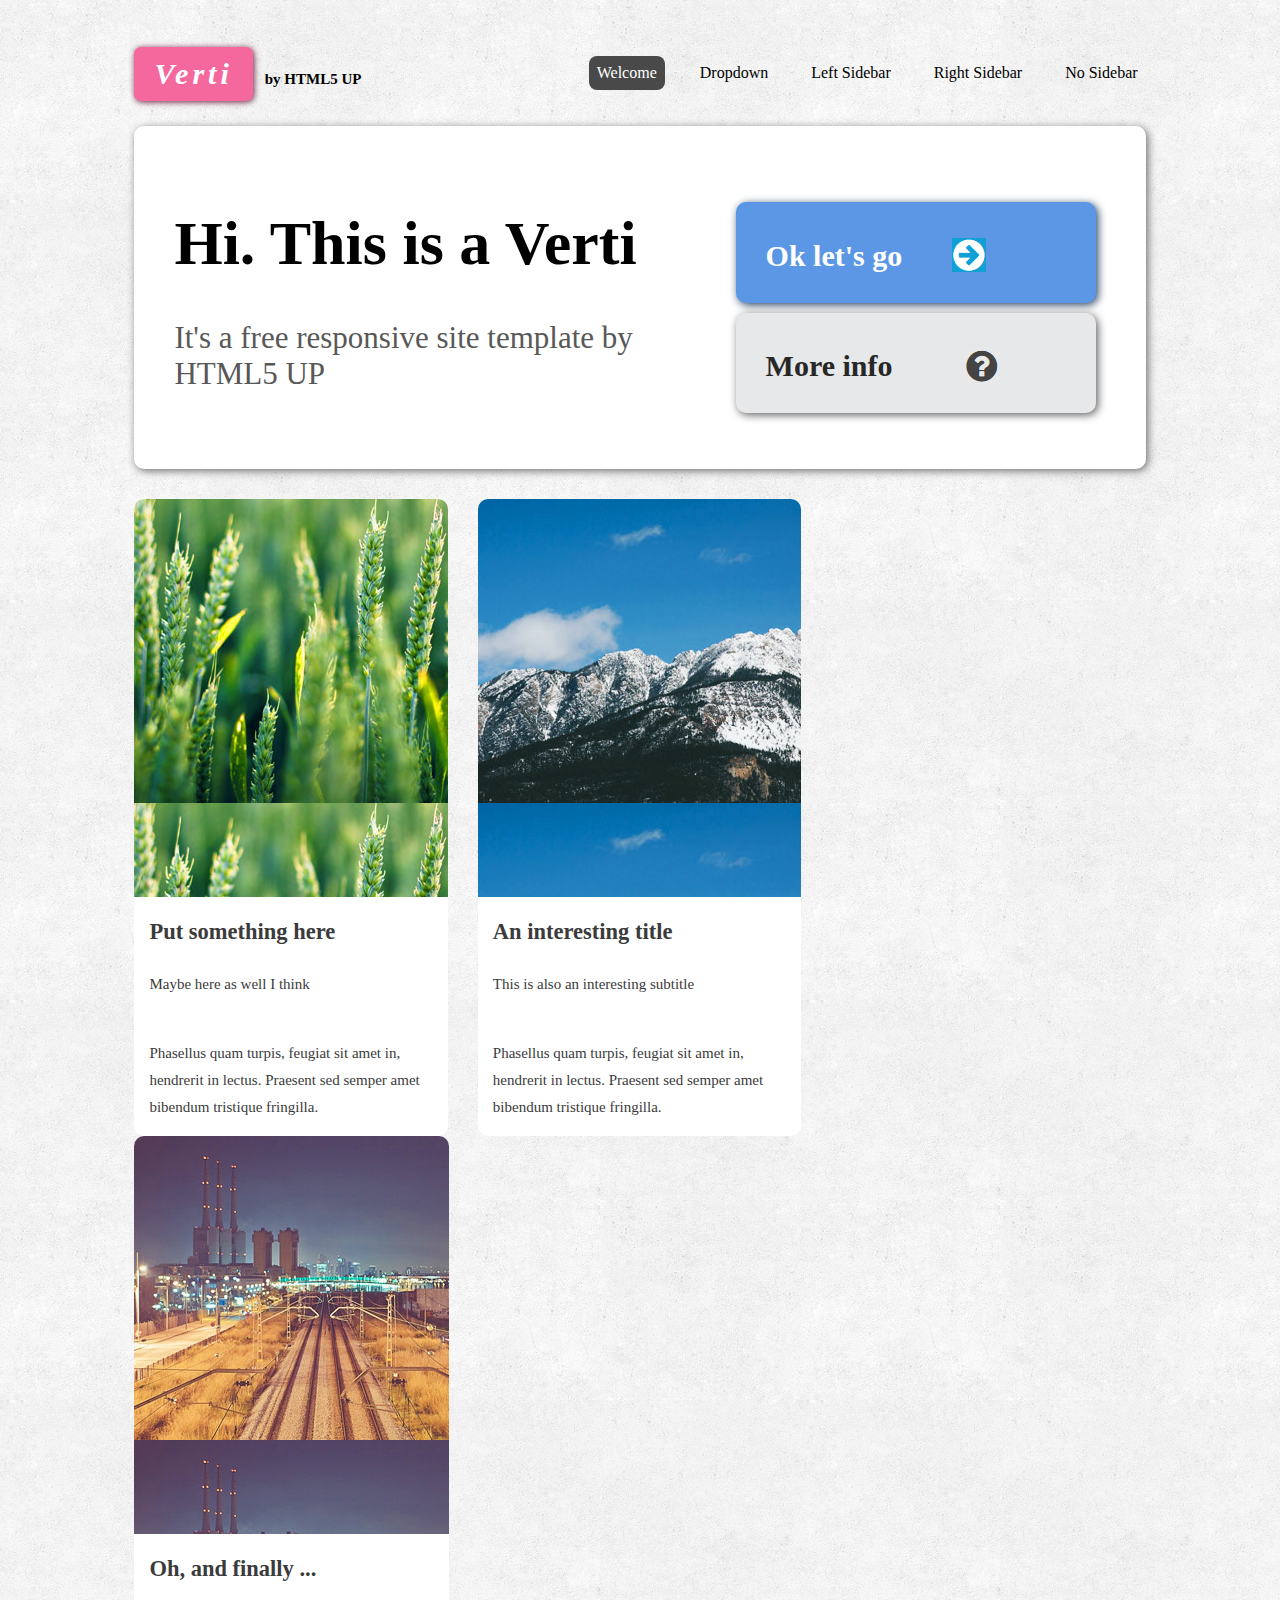
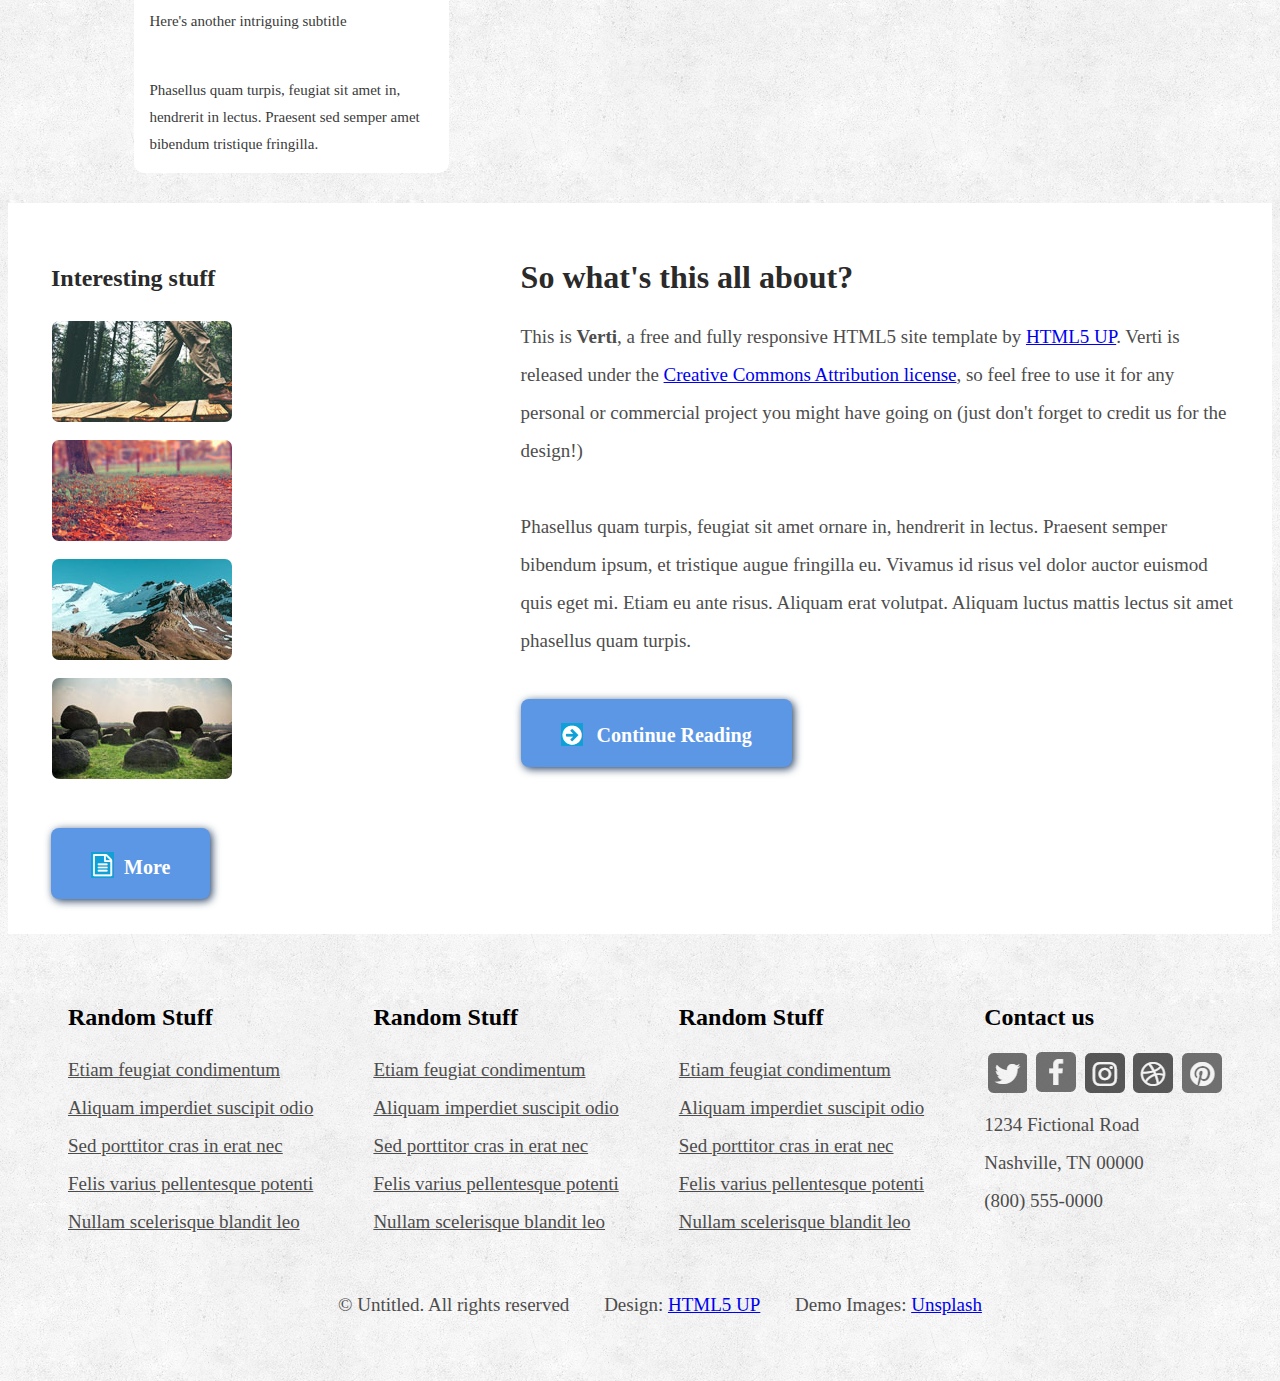
<file: site1/index.html>
<html>
    <head>
        <link rel="stylesheet" href="c.css">
        <title>Verti</title>
    </head>
    <body>
            <div class="header">
                <div class='logo-wrapper'>
                    <span class="logo"><i>Verti</i></span>
                    <span class="logo-item">by HTML5 UP</span>
                </div>
                <div class="nav">
                    <ul class="menu">
                        <li class="menu-item"><span class="button">Welcome</span></li>
                        <li class="menu-item"><span class="button">Dropdown</span>
                            <ul class="sub-menu">
                                <li class="sub-menu-item">Lorem ipsum dolor</li>
                                <li class="sub-menu-item">Magna phasellus</li>
                                <li class="sub-menu-item">Phasellus consequat
                                    <ul class="slider">
                                        <li class="slider-item">Lorem ipsum dolor</li>
                                        <li class="slider-item">Phasellus consequat</li>
                                        <li class="slider-item">Magna phasellus</li>
                                        <li class="slider-item">Etiam dolore nisl</li>
                                    </ul>
                                </li>
                                <li class="sub-menu-item">Veroeros feugiat</li>
                            </ul>
                        </li>
                        <li class="menu-item"><span class="button">Left Sidebar</span></li>
                        <li class="menu-item"><span class="button">Right Sidebar</span></li>
                        <li class="menu-item"><span class="button">No Sidebar</span></li>
                        <li class="clearfix"></li>
                    </ul>
                </div>
                <div class="clearfix"></div>
            </div>
            <div class="content">
                <div class="content_desclimer"><h1>Hi. This is a Verti</h1>It's a free responsive site template by HTML5 UP</div>
                <div class="content_buttons-wrap">
                    <ul class="content_buttons-wrap-inner">
                        <li class="content_button-one"><span class="content_button-title">Ok let's go</span></li>
                        <li class="content_button-two"><span class="content_button-title">More info</span></li>
                    </ul>
                </div>
                <div class="clearfix"></div>
            </div>
            <div class="container">
                <div class="container-block-one">
                    <div class="block-one-img"></div>
                    <div class="container-block-describe"><h2>Put something here</h2>
                    <p>Maybe here as well I think</p>
                    <br>
                    Phasellus quam turpis, feugiat sit amet in, hendrerit in lectus. Praesent sed semper amet bibendum tristique fringilla.</div>
                </div>
                <div class="container-block-two">
                    <div class="block-two-img"></div>
                    <div class="container-block-describe"><h2>An interesting title</h2>
                    <p>This is also an interesting subtitle</p>
                    <br>
                    Phasellus quam turpis, feugiat sit amet in, hendrerit in lectus. Praesent sed semper amet bibendum tristique fringilla.</div>
                </div>
                <div class="container-block-three">
                    <div class="block-three-img"></div>
                    <div class="container-block-describe"><h2>Oh, and finally ...</h2>
                    <p>Here's another intriguing subtitle</p>
                    <br>
                    Phasellus quam turpis, feugiat sit amet in, hendrerit in lectus. Praesent sed semper amet bibendum tristique fringilla.</div>
                </div>
                <div class="clearfix"></div>
            </div>
        
            <div class="main-wrapper">
                <div class="main-left-wrapper">
                    <span><h2 class="main-left-title">Interesting stuff</h2></span>
                    <div class="main-img">
                        <a href="#" class="image-descr">
                            <img src="main1.jpg">
                        </a>
                        <a href="#" class="image-descr">
                            <img src="main2.jpg">
                        </a>
                        <a href="#" class="image-descr">
                            <img src="main3.jpg">
                        </a>
                        <a href="#" class="image-descr">
                            <img src="main4.jpg">
                        </a>
                    </div>
                    <div class="main-left-button-wrapp"><span class="main-left-button">More</span></div>
                </div>
                <div class="main-right-wrapper">
                    <div>
                        <h1 class="main-right-title">So what's this all about?</h1>
                        <p class="main-right-descr">This is <strong>Verti</strong>, a free and fully responsive HTML5 site template by <a href="#">HTML5 UP</a>. Verti is released under the <a href="#">Creative Commons Attribution license</a>, so feel free to use it for any personal or commercial project you might have going on (just don't forget to credit us for the design!)
                        <br> 
                        <br>
                        Phasellus quam turpis, feugiat sit amet ornare in, hendrerit in lectus. Praesent semper bibendum ipsum, et tristique augue fringilla eu. Vivamus id risus vel dolor auctor euismod quis eget mi. Etiam eu ante risus. Aliquam erat volutpat. Aliquam luctus mattis lectus sit amet phasellus quam turpis.</p>
                    </div>
                    <div class="main-right-button-wrapp">
                        <span class="main-right-button">Continue Reading</span>
                    </div>
                </div>
                <div class="clearfix"></div>
            </div>
            <div class="footer-wrapper">
                    <div class="footer-desclimer">
                        <h2>Random Stuff</h2>
                        <ul class="footer-desclimer-wrapp">
                            <li class="footer-desclimer-wrapp-inner"><a href="#" class="link">Etiam feugiat condimentum</a></li>
                            <li class="footer-desclimer-wrapp-inner"><a href="#" class="link">Aliquam imperdiet suscipit odio</a></li>
                            <li class="footer-desclimer-wrapp-inner"><a href="#" class="link">Sed porttitor cras in erat nec</a></li>
                            <li class="footer-desclimer-wrapp-inner"><a href="#" class="link">Felis varius pellentesque potenti</a></li>
                            <li class="footer-desclimer-wrapp-inner"><a href="#" class="link">Nullam scelerisque blandit leo</a></li>
                        </ul>
                    </div>
                    <div class="footer-desclimer">
                        <h2 class="footer-title">Random Stuff</h2>
                        <ul class="footer-desclimer-wrapp">
                            <li class="footer-desclimer-wrapp-inner"><a href="#" class="link">Etiam feugiat condimentum</a></li>
                            <li class="footer-desclimer-wrapp-inner"><a href="#" class="link">Aliquam imperdiet suscipit odio</a></li>
                            <li class="footer-desclimer-wrapp-inner"><a href="#" class="link">Sed porttitor cras in erat nec</a></li>
                            <li class="footer-desclimer-wrapp-inner"><a href="#" class="link">Felis varius pellentesque potenti</a></li>
                            <li class="footer-desclimer-wrapp-inner"><a href="#" class="link">Nullam scelerisque blandit leo</a></li>
                        </ul>
                    </div>
                    <div class="footer-desclimer">
                        <h2>Random Stuff</h2>
                        <ul class="footer-desclimer-wrapp">
                            <li class="footer-desclimer-wrapp-inner"><a href="#" class="link">Etiam feugiat condimentum</a></li>
                            <li class="footer-desclimer-wrapp-inner"><a href="#" class="link">Aliquam imperdiet suscipit odio</a></li>
                            <li class="footer-desclimer-wrapp-inner"><a href="#" class="link">Sed porttitor cras in erat nec</a></li>
                            <li class="footer-desclimer-wrapp-inner"><a href="#" class="link">Felis varius pellentesque potenti</a></li>
                            <li class="footer-desclimer-wrapp-inner"><a href="#" class="link">Nullam scelerisque blandit leo</a></li>
                        </ul>
                    </div>
                    <div class="footer-desclimer">
                        <h2 class="footer-title">Contact us</h2>
                        <ul class="contact-wrapp">
                            <li class="icon-wrapp">
                                <a href="#" class="icon"><img src="twitter.png"></a>
                                <a href="#" class="icon"><img src="facebook.png"></a>
                                <a href="#" class="icon"><img src="instagram.png"></a>
                                <a href="#" class="icon"><img src="dribbble.png"></a>
                                <a href="#" class="icon"><img src="pinterest.png"></a>
                            </li>
                            <li class="contacts">1234 Fictional Road</li>
                            <li class="contacts">Nashville, TN 00000</li>
                            <li class="contacts">(800) 555-0000</li>
                        </ul>
                    </div>
                    <div class="clearfix"></div>

            </div>
            <div class="copyright-wrapper">
                <ul class="copyright-wrapp-menu">
                    <li class="copyright-wrapp-menu-item">© Untitled. All rights reserved</li>
                    <li class="copyright-wrapp-menu-item">Design: <a href="#">HTML5 UP</a></li>
                    <li class="copyright-wrapp-menu-item">Demo Images: <a href="#">Unsplash</a></li>
                </ul>
            </div>
            
    </body>
</html>
</file>
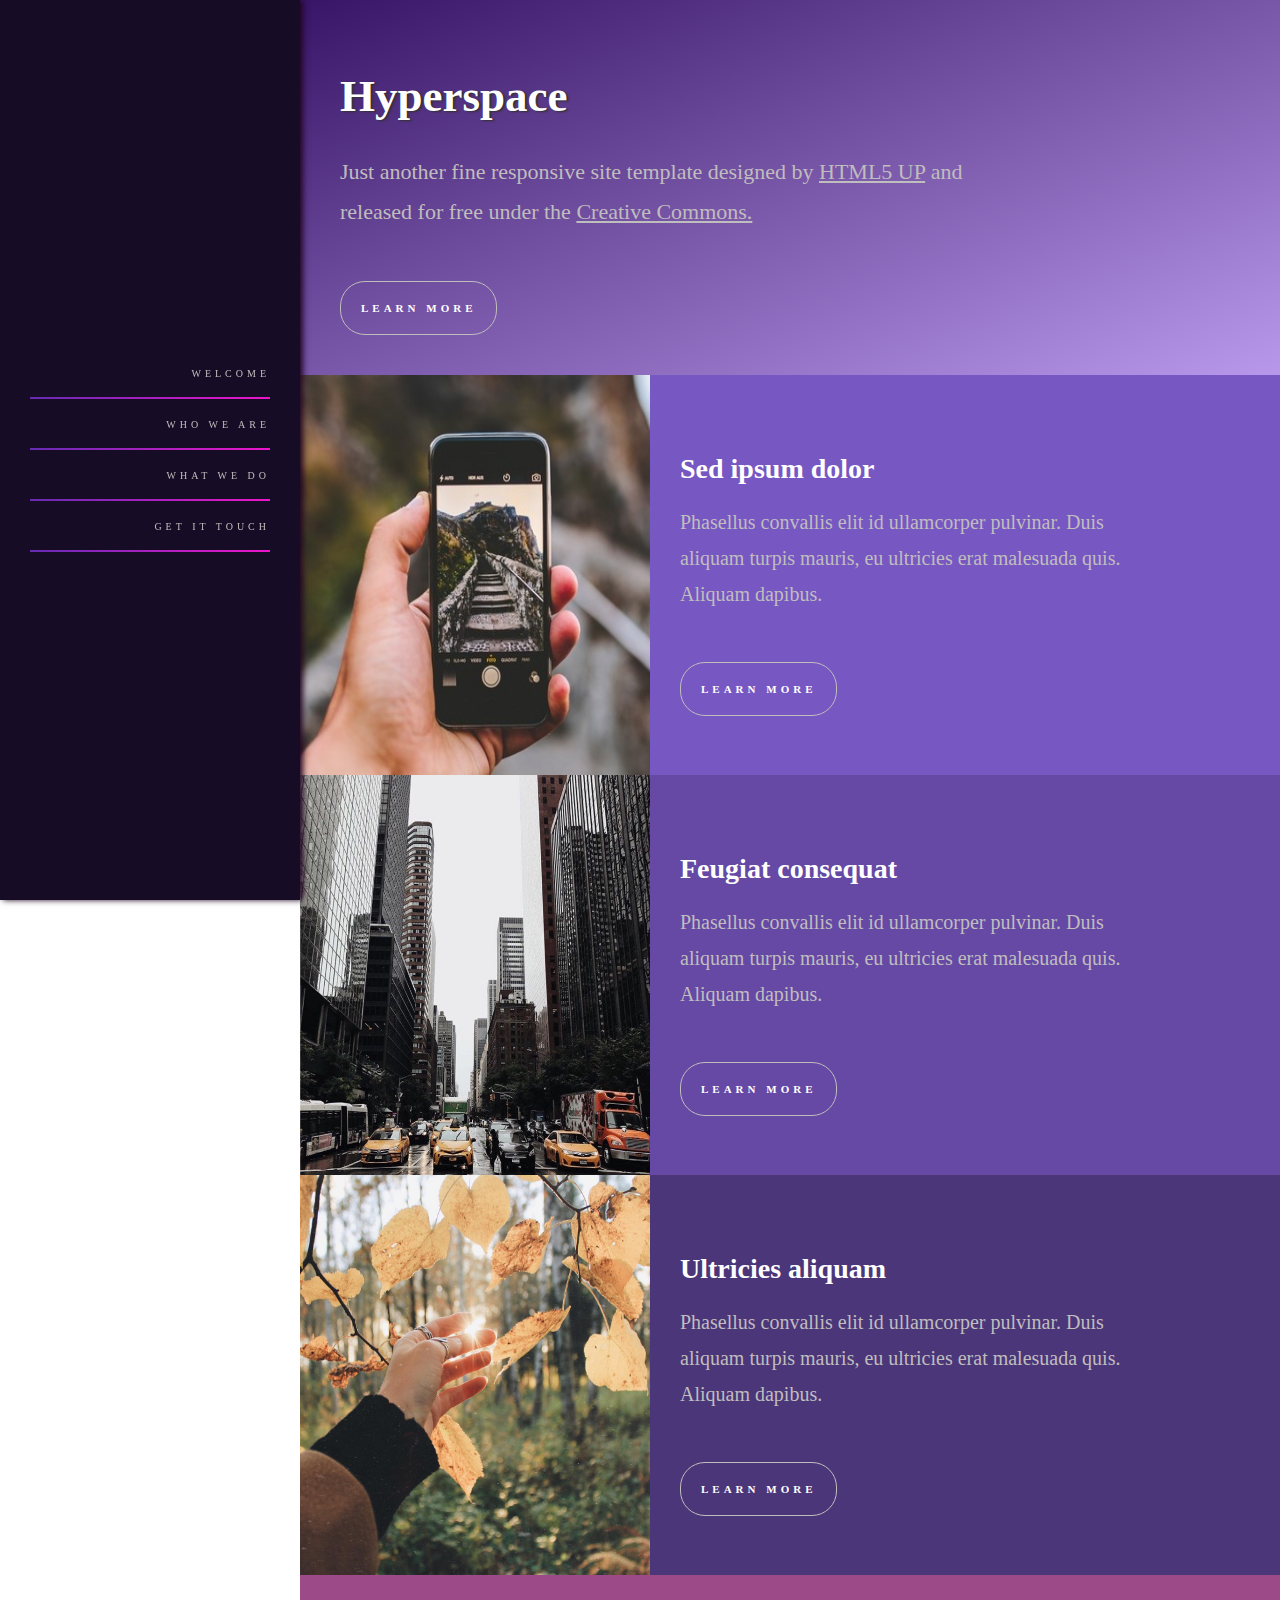
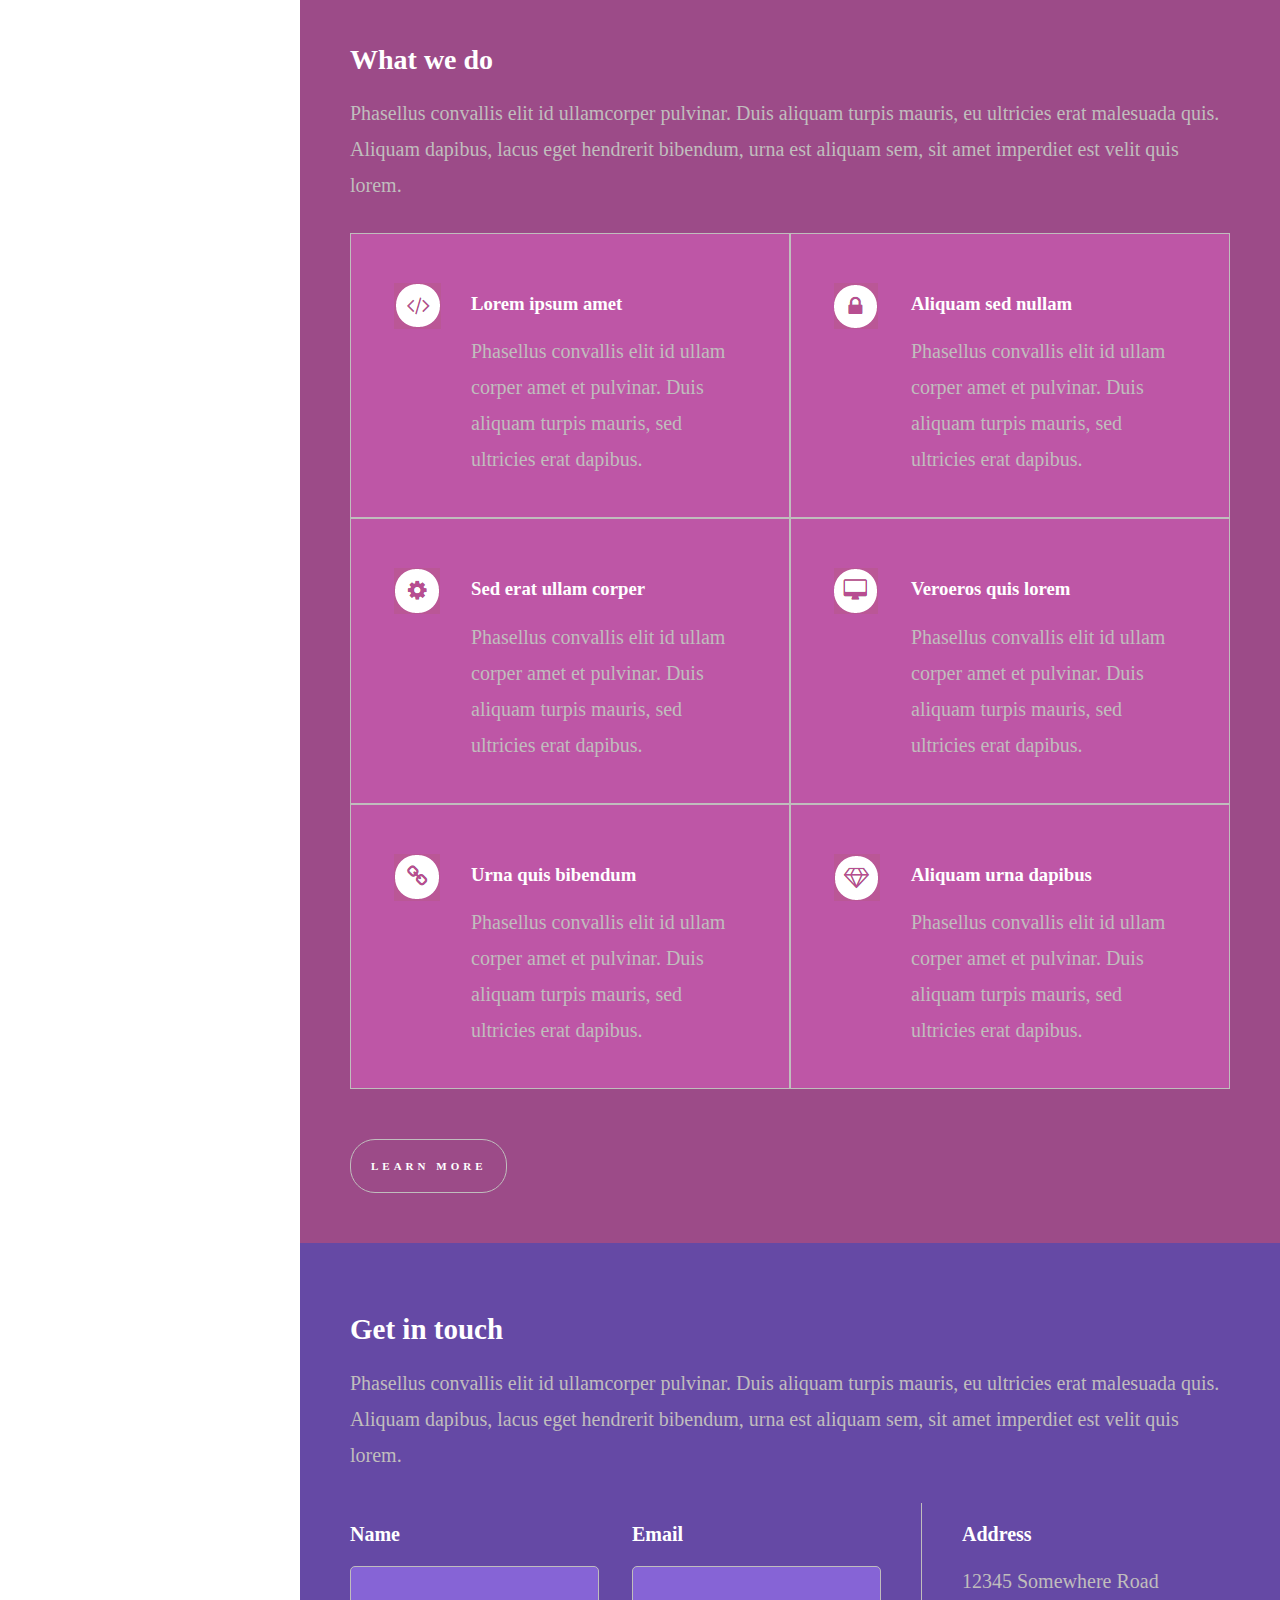
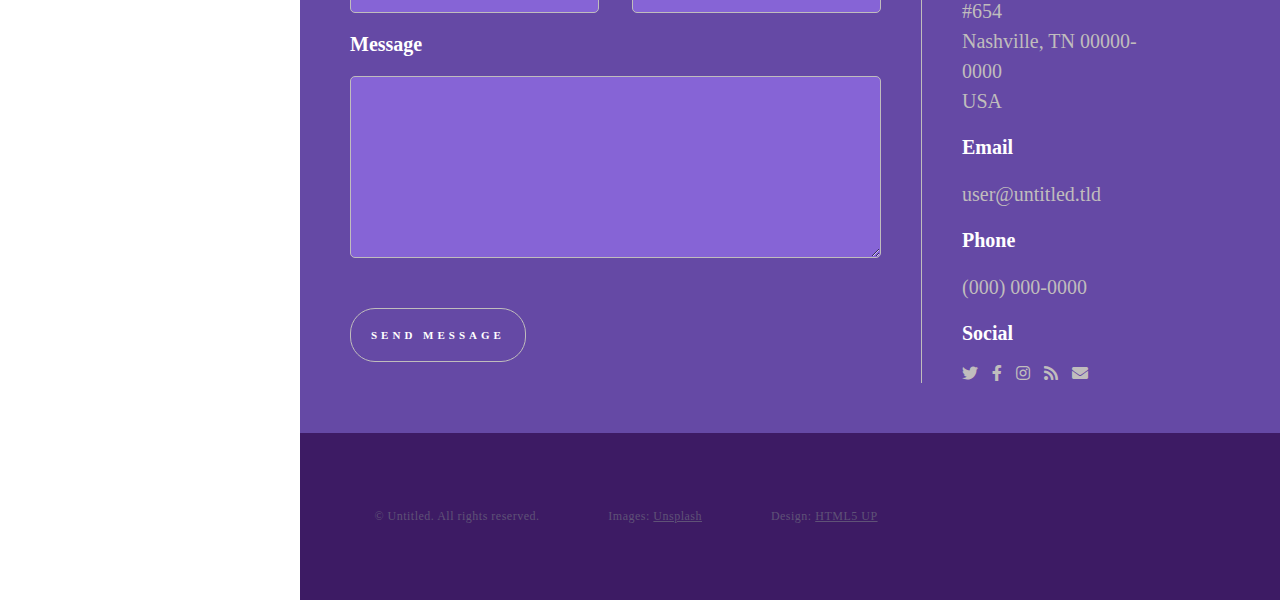
<file: site2/index.html>
<html>
    <head>
        <meta name="viewport" content="width=device-width, initial-scale=1">
        <link rel="stylesheet" href="./public/css/main.css">
        <link rel="stylesheet" href="https://use.fontawesome.com/releases/v5.5.0/css/all.css">
        <title>Site2</title>
    </head>
    <body>
        <main>
            <aside class="nav">
                <ul class='nav-menu'>
                    <li class='menu-item'><span class='item'>WELCOME</span></li>
                    <li class='menu-item'><span class='item'>WHO WE ARE</span></li>
                    <li class='menu-item'><span class='item'>WHAT WE DO</span></li>
                    <li class='menu-item'><span class='item'>GET IT TOUCH</span></li>
                </ul>
            </aside>
            <article class='navigation'>
                <section class="section-one">
                    <h1 class="content-title">Hyperspace</h1>
                    <span class="content-descr">Just another fine responsive site template designed by <a href='#'>HTML5 UP</a>
                    and released for free under the <a href='#'>Creative Commons.</a></span>
                    <div class="content-button">LEARN MORE</div>
                </section>
                <section class="section-two">
                    <div class="content-one">
                        <img src="./public/image/02.jpg" width="350px" height="400px" class="picture">
                        <div class="content">
                            <h1 class="content-title">Sed ipsum dolor</h1>
                            <span class="content-descr">Phasellus convallis elit id ullamcorper pulvinar. Duis aliquam turpis mauris, eu ultricies erat malesuada quis. Aliquam dapibus.</span>
                            <div class="content-button">LEARN MORE</div>
                        </div>
                    </div>
                    <div class="content-two">
                        <img src="./public/image/03.jpg" width="350px" height="400px" class="picture">
                        <div class="content">
                            <h1 class="content-title">Feugiat consequat</h1>
                            <span class="content-descr">Phasellus convallis elit id ullamcorper pulvinar. Duis aliquam turpis mauris, eu ultricies erat malesuada quis. Aliquam dapibus.</span>
                            <div class="content-button">LEARN MORE</div>
                        </div>
                    </div>
                    <div class="content-three">
                        <img src="./public/image/04.jpg" width="350px" height="400px" class="picture">
                        <div class="content">
                            <h1 class="content-title">Ultricies aliquam</h1>
                            <span class="content-descr">Phasellus convallis elit id ullamcorper pulvinar. Duis aliquam turpis mauris, eu ultricies erat malesuada quis. Aliquam dapibus.</span>
                            <div class="content-button">LEARN MORE</div>
                        </div>
                    </div> 
                </section>
                <section class="section-three">
                    <div class="content">
                        <h1 class="content-title">What we do</h1>
                        <span class="content-descr">Phasellus convallis elit id ullamcorper pulvinar. Duis aliquam turpis mauris, eu ultricies erat malesuada quis. Aliquam dapibus, lacus eget hendrerit bibendum, urna est aliquam sem, sit amet imperdiet est velit quis lorem.</span>
                        <div class="description-wrapp">
                            <section>
                                <h3 class="section-title one">Lorem ipsum amet</h3>
                                <span class="section-descr">Phasellus convallis elit id ullam corper amet et pulvinar. Duis aliquam turpis mauris, sed ultricies erat dapibus.</span>
                            </section>
                            <section>
                                <h3 class="section-title two">Aliquam sed nullam</h3>
                                <span class="section-descr">Phasellus convallis elit id ullam corper amet et pulvinar. Duis aliquam turpis mauris, sed ultricies erat dapibus.</span>
                            </section>
                            <section> 
                                <h3 class="section-title three">Sed erat ullam corper</h3>
                                <span class="section-descr">Phasellus convallis elit id ullam corper amet et pulvinar. Duis aliquam turpis mauris, sed ultricies erat dapibus.</span>
                            </section>
                            <section>
                                <h3 class="section-title four">Veroeros quis lorem</h3>
                                <span class="section-descr">Phasellus convallis elit id ullam corper amet et pulvinar. Duis aliquam turpis mauris, sed ultricies erat dapibus.</span>
                            </section>
                            <section>
                                <h3 class="section-title five">Urna quis bibendum</h3>
                                <span class="section-descr">Phasellus convallis elit id ullam corper amet et pulvinar. Duis aliquam turpis mauris, sed ultricies erat dapibus.</span>
                            </section>
                            <section>
                                <h3 class="section-title six">Aliquam urna dapibus</h3>
                                <span class="section-descr">Phasellus convallis elit id ullam corper amet et pulvinar. Duis aliquam turpis mauris, sed ultricies erat dapibus.</span>
                            </section>
                        </div>
                        <div class="content-button">LEARN MORE</div>
                </section>
                <section class="section-four">
                        <div class="content">
                            <h1 class="content-title">Get in touch</h1>
                            <span class="content-descr">Phasellus convallis elit id ullamcorper pulvinar. Duis aliquam turpis mauris, eu ultricies erat malesuada quis. Aliquam dapibus, lacus eget hendrerit bibendum, urna est aliquam sem, sit amet imperdiet est velit quis lorem.</span>
                            <section>
                                <div class="left-block">
                                    <div class="input-wrapp">
                                        <div class="name">
                                            <h3 class="titles">Name</h3>
                                            <input type="text" size="25">
                                        </div>
                                        <div class="email">
                                            <h3 class="titles">Email</h3>
                                            <input type="text" size="25">
                                        </div>
                                    </div>
                                    <div class="textarea-wrapp">
                                        <div class="message">
                                            <h3 class="titles">Message</h3>
                                            <textarea rows="10"></textarea>
                                        </div>
                                    </div>
                                    <div class="button-wrapp">
                                            <div class="content-button">SEND MESSAGE</div>
                                    </div>
                                    
                                </div>
                            
                                <div class="right-block">
                                    <h3 class="titles">Address</h3>
                                    <ul class="list">
                                        <li>12345 Somewhere Road </li>
                                        <li>#654</li>
                                        <li>Nashville, TN 00000-0000</li>
                                        <li>USA</li>
                                    </ul>
                                    <h3 class="titles">Email</h3>
                                    <ul class="list">
                                        <li>user@untitled.tld</li>
                                    </ul>
                                    <h3 class="titles">Phone</h3>
                                    <ul class="list">
                                        <li>(000) 000-0000</li>
                                    </ul>
                                    <h3 class="titles">Social</h3>
                                    <!-- Sosial icons -->
                                    <!-- <div class="social twitter">
                                        <a href="#" target="_blank"><i class="fa fa-twitter fa-2x"></i></a>
                                    </div>
                                    <div class="social github">
                                        <a href="#" target="_blank"><i class="fa fa-github fa-2x"></i></a>
                                    </div>
                                    <div class="social instagram">
                                        <a href="#" target="_blank"><i class="fa fa-instagram fa-2x"></i></a>
                                    </div>
                                    <div class="social pinterest">
                                        <a href="#" target="_blank"><i class="fa fa-pinterest fa-2x"></i></a>
                                    </div>
                                    <div class="social facebook">
                                        <a href="#" target="_blank"><i class="fa fa-facebook fa-2x"></i></a>    
                                    </div> -->
                                    <div class="social">
                                        <i class="fab fa-twitter"></i>
                                        <i class="fab fa-facebook-f"></i>
                                        <i class="fab fa-instagram"></i>
                                        <i class="fas fa-rss"></i>
                                        <i class="fas fa-envelope"></i>
                                    </div>
                                    
                                    
                                </div>
                                
                            </section>
                            
                </section>
                <footer class="footer">
                        <ul class="copyright">
                            <li class="copyright-item">© Untitled. All rights reserved.</li>
                            <li class="copyright-item">Images: <a href="#">Unsplash</a></li>
                            <li class="copyright-item">Design: <a href="#">HTML5 UP</a></li>
                        </ul>
                    </footer>
            </article>
            
        </main>
    </body>
</html>
</file>
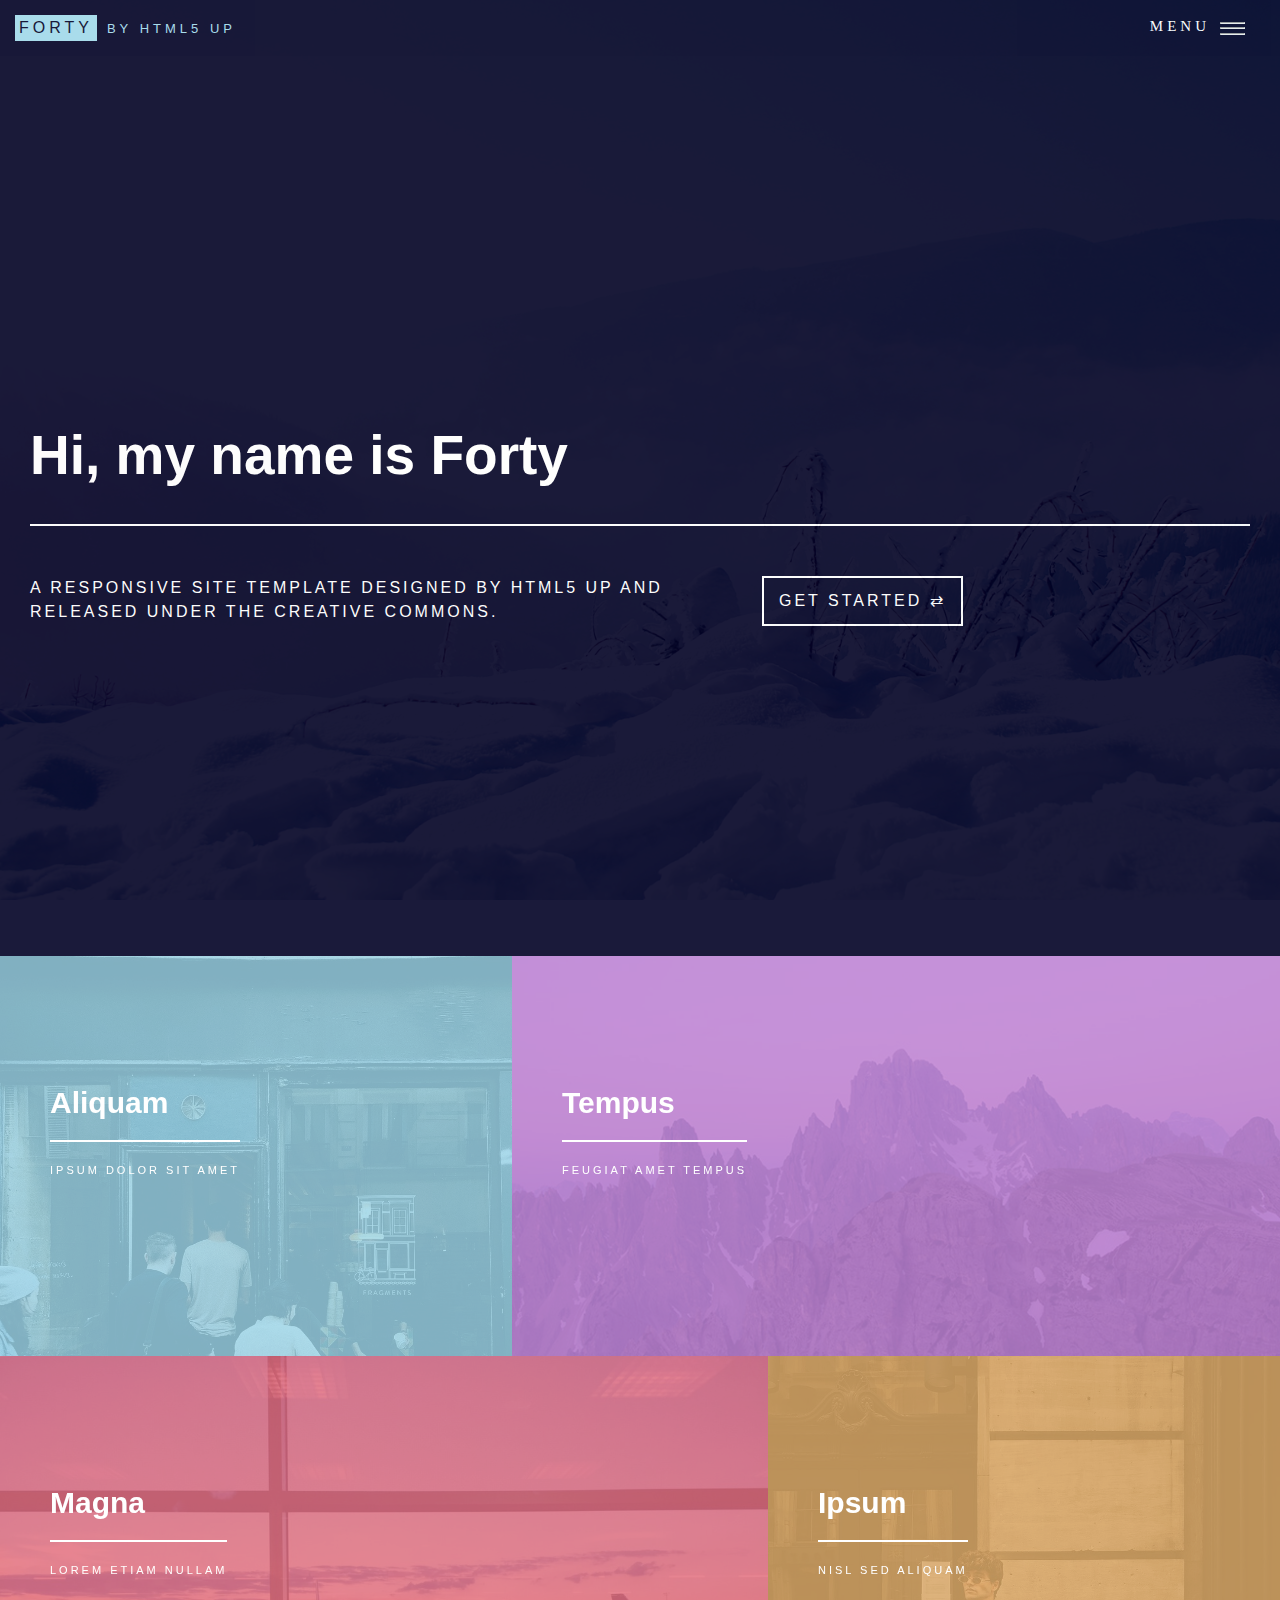
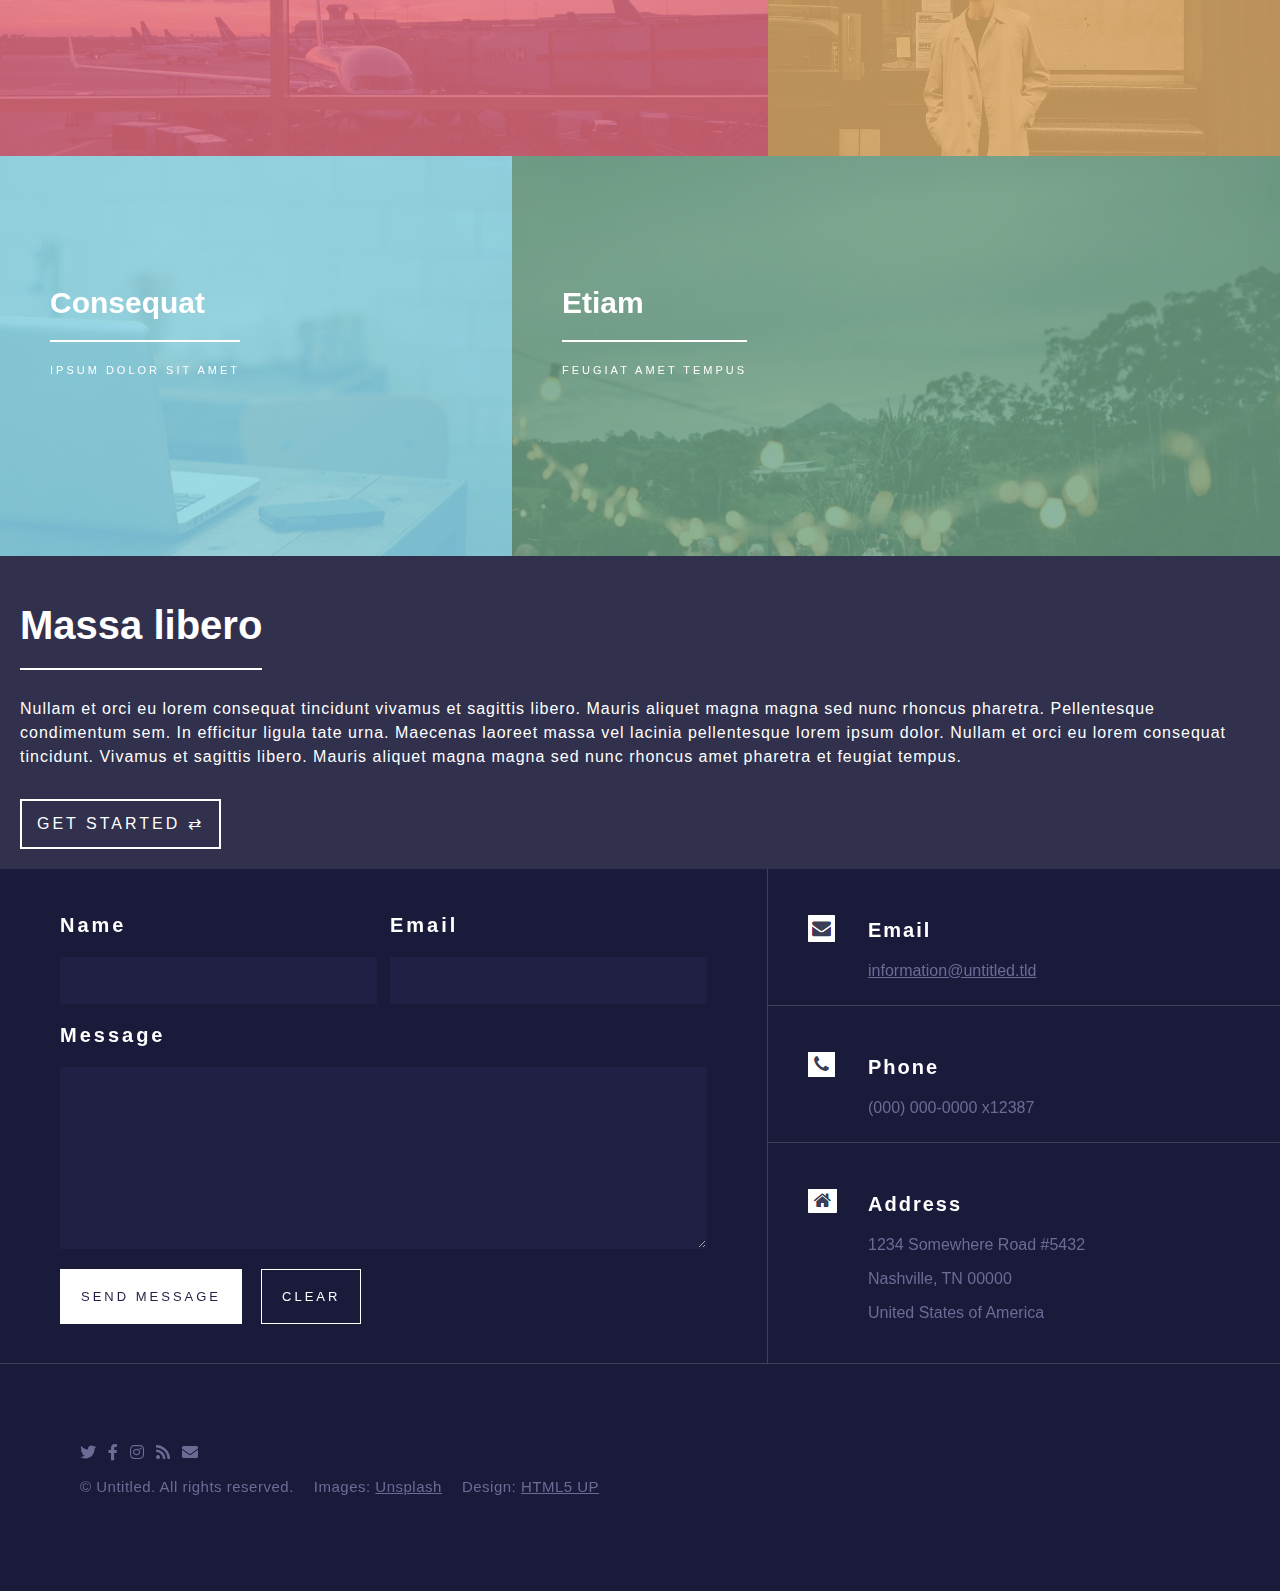
<file: site3/index.html>
<html>
    <head>
        <meta name="viewport" content="width=device-width, initial-scale=1">
        <link rel="stylesheet" href="./public/css/main.css">
        <link rel="stylesheet" href="https://use.fontawesome.com/releases/v5.5.0/css/all.css">
        <title>Forty</title>
    </head>
    <body>
        <main> 
            <header class="header">
                <div class="logo-wrapp">
                    <span class="logo">FORTY</span>
                    <span class="logo-item">BY HTML5 UP</span>
                </div>
                <div class="menu-wrapp"><span class="menu">MENU</span>
                    <div class="hamb-menu">
                        <hr class="hamburg">
                        <hr class="hamburg">
                        <hr class="hamburg">
                    </div>
                </div>
            </header>
            <article class="article">
                <section class="section-one">
                    <h1 class="title">Hi, my name is Forty</h1>
                    <div class="content">
                        <span class="content-descr">A RESPONSIVE SITE TEMPLATE DESIGNED BY HTML5 UP AND RELEASED UNDER THE CREATIVE COMMONS.</span>
                        <div class="button">GET STARTED  &#8644</div>
                    </div>
                </section>
                <section class="section-two">
                    <div class="block-one less">
                        <div class="block-color"></div>
                        <div class="description">
                            <h1 class="title">Aliquam</h1>
                            <div class="content">
                            <span class="content-descr">IPSUM DOLOR SIT AMET</span>
                        </div>
                    </div>
                    </div>
                    <div class="block-two more">
                        <div class="block-color"></div>
                        <div class="description">
                            <h1 class="title">Tempus</h1>
                            <div class="content">
                            <span class="content-descr">FEUGIAT AMET TEMPUS</span>
                            </div>
                        </div>
                    </div>
                    <div class="block-three more">
                        <div class="block-color"></div>
                        <div class="description">
                            <h1 class="title">Magna</h1>
                            <div class="content">
                            <span class="content-descr">LOREM ETIAM NULLAM</span>
                            </div>
                        </div>
                    </div>
                    <div class="block-four less">
                        <div class="block-color"></div>
                        <div class="description">
                            <h1 class="title">Ipsum</h1>
                            <div class="content">
                            <span class="content-descr">NISL SED ALIQUAM</span>
                            </div>
                        </div>
                    </div>
                    <div class="block-five less">
                        <div class="block-color"></div>
                        <div class="description">
                            <h1 class="title">Consequat</h1>
                            <div class="content">
                            <span class="content-descr">IPSUM DOLOR SIT AMET</span>
                        </div>
                        </div>
                    </div>
                    <div class="block-six more">
                        <div class="block-color"></div>
                        <div class="description">
                            <h1 class="title">Etiam</h1>
                            <div class="content">
                            <span class="content-descr">FEUGIAT AMET TEMPUS</span>
                        </div>
                        </div>
                    </div>
                </section>
                <section class="section-three">
                    <h1 class="title">Massa libero</h1>
                    <div class="content">
                        <span class="content-descr">Nullam et orci eu lorem consequat tincidunt vivamus et sagittis libero. Mauris aliquet magna magna sed nunc rhoncus pharetra. Pellentesque condimentum sem. In efficitur ligula tate urna. Maecenas laoreet massa vel lacinia pellentesque lorem ipsum dolor. Nullam et orci eu lorem consequat tincidunt. Vivamus et sagittis libero. Mauris aliquet magna magna sed nunc rhoncus amet pharetra et feugiat tempus.</span>
                        <div class="button">GET STARTED  &#8644</div>
                    </div>
                </section>
                <section class="section-four">
                    <div class="left-block">
                        <div class="input-wrapp">
                            <div class="name">
                                <h3 class="title">Name</h3>
                                <input type="text" >
                                <!-- size="30" -->
                            </div>
                            <div class="email">
                                <h3 class="title">Email</h3>
                                <input type="text">
                            </div>
                        </div>
                            <div class="textarea-wrapp">
                                <div class="message">
                                    <h3 class="title">Message</h3>
                                    <textarea rows="10"></textarea>
                                </div>
                            </div>
                            <div class="button">SEND MESSAGE</div> 
                            <div class="button clear">CLEAR</div>
                        </div> 
                    <div class="right-block">
                        <ul class="contacts-wrapp">
                            <li class="contact">
                                <h3 class="title email">Email</h3>
                                <span class="item"><a href="#">information@untitled.tld</a></span>
                            </li>
                            <li class="contact">
                                <h3 class="title phone">Phone</h3>
                                <span class="item">(000) 000-0000 x12387</span>
                            </li>
                            <li class="contact">
                                <h3 class="title address">Address</h3>
                                <p class="item">1234 Somewhere Road #5432</p>
                                <p class="item">Nashville, TN 00000</p>
                                <p class="item">United States of America</p>
                            </li>
                        </ul>
                    </div>
                </section>
                <footer class="footer">
                    <div class="social">
                        <i class="fab fa-twitter"></i>
                        <i class="fab fa-facebook-f"></i>
                        <i class="fab fa-instagram"></i>
                        <i class="fas fa-rss"></i>
                        <i class="fas fa-envelope"></i>
                    </div>
                    <div>
                    <ul class="copyright">
                        <li class="copyright-item">© Untitled. All rights reserved.</li>
                        <li class="copyright-item">Images: <a href="#">Unsplash</a></li>
                        <li class="copyright-item">Design: <a href="#">HTML5 UP</a></li>
                    </ul>
                    </div>
                </footer>
            </article>
        </main>
        <div class="drop">
        <div class="drop-down-menu-wrapp">
                <ul class="drop-down-menu">
                    <li class="drop-down-menu-item"><span class="menu-item">HOME</span></li>
                    <li class="drop-down-menu-item"><span class="menu-item">LANDING</span></li>
                    <li class="drop-down-menu-item"><span class="menu-item">GENERIC</span></li>
                    <li class="drop-down-menu-item"><span class="menu-item">ELEMENTS</span></li>
                    <li class="drop-down-button-one"><span class="menu-item">GET STARTED</span></li>
                    <li class="drop-down-button-two"><span class="menu-item">LOG IN</span></li>
                </ul>
        </div>
        </div>
    </body>
</html>
</file>
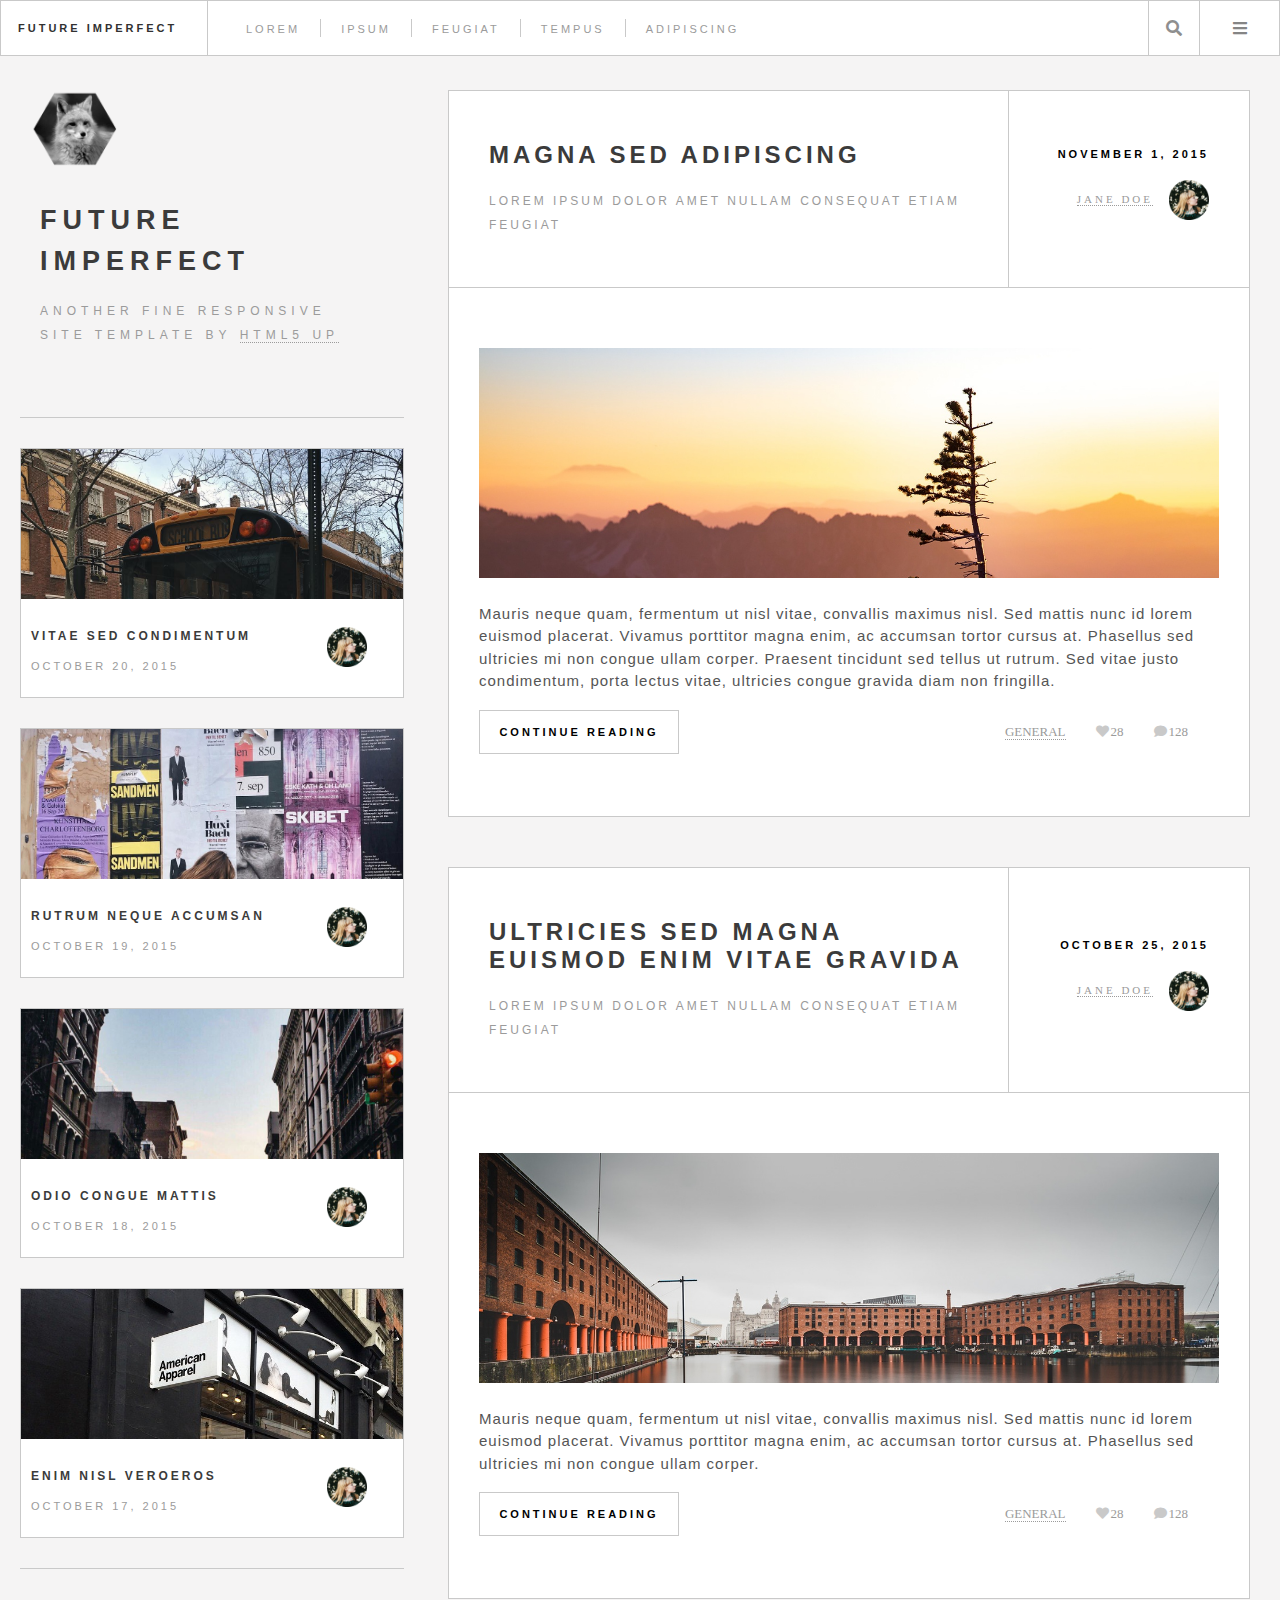
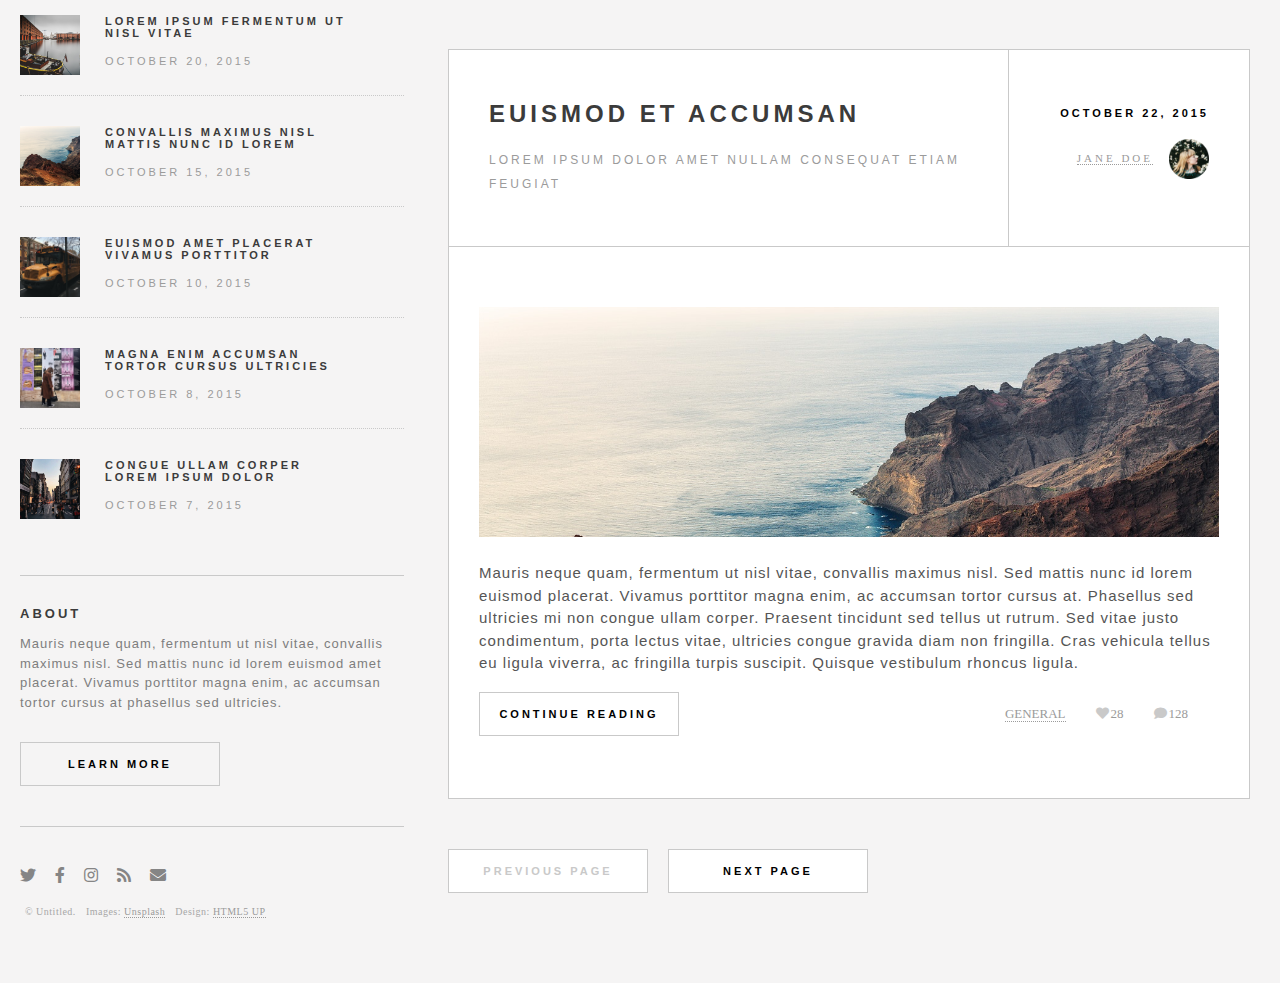
<file: site4/index.html>
<html>
    <head>
        <meta name="viewport" content="width=device-width, initial-scale=1.0">
        <link rel="stylesheet" href="./public/css/main.css">
        <link rel="stylesheet" href="https://use.fontawesome.com/releases/v5.5.0/css/all.css">
        <title>Future Imperfect</title>
    </head>
    <body>
        <header>
            <div class="desktop-navigation">
                <div class="title-wrapp"><span class="title">FUTURE IMPERFECT</span></div>
                <ul class="links-wrapp">
                    <li class="link-item"><a href="#" class="link">LOREM</a></li>
                    <li class="link-item"><a href="#" class="link">IPSUM</a></li>
                    <li class="link-item"><a href="#" class="link">FEUGIAT</a></li>
                    <li class="link-item"><a href="#" class="link">TEMPUS</a></li>
                    <li class="link-item"><a href="#" class="link">ADIPISCING</a></li>
                </ul>
            </div>
            <div class="block-left-navigation">
                <div class="search-move-wrapp">
                        <i class="fas fa-search"></i>
                        <input class="search-move" type="search" placeholder="Search">
                    </div>
                <div class="ham-wrapp">
                    <i class="fas fa-bars"></i>
                    <div class="menu">
                        <div class="search-wrapp"><input class="search" type="search" placeholder="Search"></div>
                        <ul class="menu-item-wrapp">
                            <li class="menu-item">LOREM IPSUM<br><br>FEUGIAT TEMPUS VEROEROS DOLOR</li>
                            <li class="menu-item">DOLOR SIT AMET<br><br>SED VITAE JUSTO CONDIMENTUM</li>
                            <li class="menu-item">FEUGIAT VEROEROS<br><br>PHASELLUS SED ULTRICIES MI CONGUE</li>
                            <li class="menu-item">ETIAM SED CONSEQUAT<br><br>PORTA LECTUS AMET ULTRICIES</li>
                        </ul>
                        <div class="button-wrapp"><input  class="button" type="button" value="LOG IN"></div>
                    </div>
                </div>
            </div>
        </header>
        <section class="section-left">
            <div class="image"></div>
            <h1 class="title-one">FUTURE IMPERFECT</h1>
            <span class="section-descr">ANOTHER FINE RESPONSIVE SITE TEMPLATE BY <a href="#" class="link">HTML5 UP</a></span>
            <div class="clearfix"></div>
        </section>
        <!-- Content -->
        <article class="content">
            <!-- section -->
            <section class="content-block">
                <div class="content-block-header">
                    <div class="block-one">
                        <h2 class="title-one">MAGNA SED ADIPISCING</h2>
                        <span class="section-descr">LOREM IPSUM DOLOR AMET NULLAM CONSEQUAT ETIAM FEUGIAT</span>
                    </div>
                    <div class="block-two">
                        <span class="date">NOVEMBER 1, 2015</span>
                        <div class="person">
                            <span class="person-photo"></span>
                            <span class="person-name"><a href="#" class="link">JANE DOE</a></span>
                        </div>
                    </div>
                </div>
                <div class="content-block-descr">
                    <span class="block-img"></span>
                    <span class="block-description">Mauris neque quam, fermentum ut nisl vitae, convallis maximus nisl. Sed mattis nunc id lorem euismod placerat. Vivamus porttitor magna enim, ac accumsan tortor cursus at. Phasellus sed ultricies mi non congue ullam corper. Praesent tincidunt sed tellus ut rutrum. Sed vitae justo condimentum, porta lectus vitae, ultricies congue gravida diam non fringilla.</span>
                    <div class="block-navigation">
                        <ul class="coments">
                            <li class="coments-item"><a href="#" class="link">GENERAL</a></li>
                            <li class="coments-item like"><i class="fas fa-heart"></i>28</li>
                            <li class="coments-item coment"><i class="fas fa-comment"></i>128</li>
                        </ul>
                        <input class="button" type="button" value="CONTINUE READING">
                    </div>
                </div>
            </section>
            <!-- section -->
            <section class="content-block">
                <div class="content-block-header">
                    <div class="block-one">
                        <h2 class="title-one">ULTRICIES SED MAGNA EUISMOD ENIM VITAE GRAVIDA</h2>
                        <span class="section-descr">LOREM IPSUM DOLOR AMET NULLAM CONSEQUAT ETIAM FEUGIAT</span>
                    </div>
                    <div class="block-two"> 
                        <span class="date">OCTOBER 25, 2015</span>
                        <div class="person">
                            <span class="person-photo"></span>
                            <span class="person-name"><a href="#" class="link">JANE DOE</a></span>
                        </div>
                    </div>
                </div>
                <div class="content-block-descr">
                    <span class="block-img img-two"></span>
                    <span class="block-description">Mauris neque quam, fermentum ut nisl vitae, convallis maximus nisl. Sed mattis nunc id lorem euismod placerat. Vivamus porttitor magna enim, ac accumsan tortor cursus at. Phasellus sed ultricies mi non congue ullam corper.</span>
                    <div class="block-navigation">
                        <ul class="coments">
                            <li class="coments-item"><a href="#" class="link">GENERAL</a></li>
                            <li class="coments-item like"><i class="fas fa-heart"></i>28</li>
                            <li class="coments-item coment"><i class="fas fa-comment"></i>128</li>
                        </ul>
                        <input class="button" type="button" value="CONTINUE READING">
                    </div>
                </div>
            </section>
            <!-- section -->
            <section class="content-block">
                <div class="content-block-header">
                    <div class="block-one">
                        <h2 class="title-one">EUISMOD ET ACCUMSAN</h2>
                        <span class="section-descr">LOREM IPSUM DOLOR AMET NULLAM CONSEQUAT ETIAM FEUGIAT</span>
                    </div>
                    <div class="block-two"> 
                        <span class="date">OCTOBER 22, 2015</span>
                        <div class="person">
                            <span class="person-photo"></span>
                            <span class="person-name"><a href="#" class="link">JANE DOE</a></span>
                        </div>
                    </div>
                </div>
                <div class="content-block-descr">
                    <span class="block-img img-three"></span>
                    <span class="block-description">Mauris neque quam, fermentum ut nisl vitae, convallis maximus nisl. Sed mattis nunc id lorem euismod placerat. Vivamus porttitor magna enim, ac accumsan tortor cursus at. Phasellus sed ultricies mi non congue ullam corper. Praesent tincidunt sed tellus ut rutrum. Sed vitae justo condimentum, porta lectus vitae, ultricies congue gravida diam non fringilla. Cras vehicula tellus eu ligula viverra, ac fringilla turpis suscipit. Quisque vestibulum rhoncus ligula.</span>
                    <div class="block-navigation">
                        <ul class="coments">
                            <li class="coments-item"><a href="#" class="link">GENERAL</a></li>
                            <li class="coments-item like"><i class="fas fa-heart"></i>28</li>
                            <li class="coments-item coment"><i class="fas fa-comment"></i>128</li>
                        </ul>
                        <input class="button" type="button" value="CONTINUE READING">
                    </div>
                </div>
            </section>
            <div class="button-wrapp">
                <input class="button-one" type="button" value="PREVIOUS PAGE">
                <input class="button-two" type="button" value="NEXT PAGE">
            </div>   
        </article>
        <article class="bunner-wrapp">
            <section class="bunner">
                <!-- section -->
                <section class="bunner-block">
                    <span class="bunner-img"></span>
                    <div class="bunner-descr">
                        <div class="description">
                            <h3 class="title-one">VITAE SED CONDIMENTUM</h3>
                            <span class="section-descr">OCTOBER 20, 2015</span>
                        </div>
                        <span class="bunner-descr-img"></span>
                    </div> 
                </section>
                <!-- section -->
                <section class="bunner-block">
                    <span class="bunner-img bun-img-two"></span>
                    <div class="bunner-descr">
                        <div class="description">
                            <h3 class="title-one">RUTRUM NEQUE ACCUMSAN</h3>
                            <span class="section-descr">OCTOBER 19, 2015</span>
                        </div>
                        <span class="bunner-descr-img"></span>
                    </div> 
                </section>
                <!-- section -->
                <section class="bunner-block">
                    <span class="bunner-img bun-img-three"></span>
                    <div class="bunner-descr">
                        <div class="description">
                            <h3 class="title-one">ODIO CONGUE MATTIS</h3>
                            <span class="section-descr">OCTOBER 18, 2015</span>
                        </div>
                        <span class="bunner-descr-img"></span>
                    </div> 
                </section>
                <!-- section -->
                <section class="bunner-block">
                    <span class="bunner-img bun-img-four"></span>
                    <div class="bunner-descr">
                        <div class="description">
                            <h3 class="title-one">ENIM NISL VEROEROS</h3>
                            <span class="section-descr">OCTOBER 17, 2015</span>
                        </div>
                        <span class="bunner-descr-img"></span>
                    </div> 
                </section>
            </section>
            <!-- section -->
            <section class="bunner-list">
                <ul class="list">
                    <li class="list-item">
                        <span class="list-descr-img"></span>
                        <div class="list-description">
                            <h3 class="title-one">LOREM IPSUM FERMENTUM UT NISL VITAE</h3>
                            <span class="list-descr">OCTOBER 20, 2015</span>
                        </div>
                    </li>
                    <li class="list-item">
                        <span class="list-descr-img list-img-two"></span>
                        <div class="list-description">
                            <h3 class="title-one">CONVALLIS MAXIMUS NISL MATTIS NUNC ID LOREM</h3>
                            <span class="list-descr">OCTOBER 15, 2015</span>
                        </div>
                    </li>
                    <li class="list-item">
                        <span class="list-descr-img list-img-three"></span>
                        <div class="list-description">
                            <h3 class="title-one">EUISMOD AMET PLACERAT VIVAMUS PORTTITOR</h3>
                            <span class="list-descr">OCTOBER 10, 2015</span>
                        </div>
                    </li>
                    <li class="list-item">
                        <span class="list-descr-img list-img-four"></span>
                        <div class="list-description">
                            <h3 class="title-one">MAGNA ENIM ACCUMSAN TORTOR CURSUS ULTRICIES</h3>
                            <span class="list-descr">OCTOBER 8, 2015</span>
                        </div>
                    </li>
                    <li class="list-item">
                        <span class="list-descr-img list-img-five"></span>
                        <div class="list-description">
                            <h3 class="title-one">CONGUE ULLAM CORPER LOREM IPSUM DOLOR</h3>
                            <span class="list-descr">OCTOBER 7, 2015</span>
                        </div>
                    </li>
                </ul>
            </section>
            <section class="about-wrapp">
                <h3 class="title-one">ABOUT</h3>
                <span class="about">Mauris neque quam, fermentum ut nisl vitae, convallis maximus nisl. Sed mattis nunc id lorem euismod amet placerat. Vivamus porttitor magna enim, ac accumsan tortor cursus at phasellus sed ultricies.</span>
                <input class="button-about" type="button" value="LEARN MORE">
            </section>
        </article>
        <footer class="footer-wrapp">
            <div class="social">
                <i class="fab fa-twitter"></i>
                <i class="fab fa-facebook-f"></i>
                <i class="fab fa-instagram"></i>
                <i class="fas fa-rss"></i>
                <i class="fas fa-envelope"></i>
            </div>
            <ul class="copyright">
                    <li class="copyright-item">© Untitled.</li>
                    <li class="copyright-item">Images: <a href="#" class="link">Unsplash</a></li>
                    <li class="copyright-item">Design: <a href="#" class="link">HTML5 UP</a></li>
                </ul>
        </footer>
        <div class="clearfix"></div>
    </body>
</html>
</file>
<file: site1/c.css>
body{
    background: url(subtle_grunge.png); 
}

*{
    box-sizing: border-box;
}

.header{
    width: 80%;
    margin: 0 auto; 
    margin-top: 40px;
}

.clearfix{
    clear: both;
}

.logo-wrapper{
    float: left;
    margin-top: 7px;
}

.logo{
    display: inline-block;
    box-shadow: 1px 1px 6px rgb(102, 31, 59) ;
    background-color: rgb(245, 104, 158);
    border-radius: 7px;
    color: white;
    padding-top: 10px;
    padding-bottom: 10px;
    padding-left: 20px;
    padding-right: 20px;
    font-size: large;
    font-size: 30px;
    font-weight: bolder; 
    letter-spacing: 4px;
}

.logo-item{
    font-size: 15px;
    font-weight: bold;
    margin-left: 8px;
    
}
.nav{
    float: right;
}

.menu{
    list-style: none;
}

.menu-item{
    float: left;
    margin-left: 27px;
    text-align: center;
    padding: 8px;
    transition: all 1s ease; 
}

.button{
    text-align: center;
    font-family: Verdana;
}

.menu-item:hover{
    background-color: white;
    border-radius: 8px;
    color: rgb(61, 61, 61);
    cursor: pointer;
}

.menu-item:first-child{
    background-color: rgb(73, 73, 73);
    color: white; 
    border-radius: 8px;
}

.sub-menu{
    width: 190px;
    list-style: none;
    position: absolute;
    opacity: 0;
    visibility: hidden;
    margin-top: 20px;
    margin-left: -10;
    background-color: white;
    padding-left: 0px;
    transition: all 1s ease;
    border-radius: 6px;
}

.sub-menu-item{
   position: relative; 
   border: 1px solid rgb(230, 228, 228);
   border-top: none;
   padding: 8px;
   transition: all 1s ease;
   color: rgb(102, 101, 101);
   text-align: left;
   font-family: Verdana;
   font-size: 13px;
}

.sub-menu-item:hover::after{
    content: " ";
    position: absolute;
    border: 5px solid;
    border-color: transparent transparent transparent rgb(187, 186, 186);
    top: 11px;
    right: 0.7em;
}

.sub-menu-item:last-child{
    border-bottom-left-radius: 6px;
    border-bottom-right-radius: 6px;
}

.menu-item:hover .sub-menu{
    opacity: 1;
    visibility: visible;
}

.sub-menu-item:hover{
    background-color: rgb(236, 235, 235);
}

.sub-menu::before{
    content: " ";
    position: absolute;
    border: 7px solid;
    border-color: transparent transparent white transparent;
    top: -14px;
    left: 13px;
}

.slider{
    opacity: 0;
    visibility: hidden;
    position: absolute;
    left: 189px;
    margin-top: -25px;
    list-style: none;
    padding: 0px;
    width: 160px;
    transition: all 1s ease;
    background-color: white;
    border-radius: 6px;
}

.slider-item{
    border: 1px solid rgb(230, 228, 228);
    border-top:none;
    padding: 8px;
    color: rgb(102, 101, 101);
    transition: all 1s ease;
    font-family: Verdana;
    font-size: 13px;
}

.slider-item:last-child{
    border-bottom-left-radius: 6px;
    border-bottom-right-radius: 6px;
}

.slider-item:first-child{
    border-top-left-radius: 6px;
    border-top-right-radius: 6px;
    border-top: 1px solid rgb(230, 228, 228);
}

.sub-menu-item:hover .slider{
    opacity: 1;
    visibility: visible;
}

.slider-item:hover{
    background-color: rgb(236, 235, 235);
}

.content{
    width: 80%;
    margin: 0 auto; 
    background-color: white;
    border-radius: 10px;
    box-shadow: 2px 2px 8px  rgb(114, 113, 113);
    padding: 40px;
    margin-top: 20px;
}

.content_desclimer{
    float: left;
    width: 50%;
    font-size: 31px;
    color: rgb(88, 88, 88);
}

.content_desclimer::first-line{
    font-weight: bolder;
    color: black; 
}

.content_buttons-wrap{
    float: right;
    margin-top: 20px;
}

.content_buttons-wrap-inner{
    list-style: none;
    padding: 0px;
    width: 380px;
}

.content_button-one{
    padding: 30px;
    background-color: aqua;
    margin: 10px;
    font-size: 30px;
    font-weight: bolder;
    background-color: rgb(92, 151, 230);
    color: white;
    font-family: Verdana;
    border-radius: 10px;
    box-shadow: 2px 2px 8px rgb(39, 64, 97) ;
    transition: all 1s ease;
}

.content_button-one::after{
    content: url(button2.png);
    position: relative;
    left: 50px;
    top: 6px;
}

.content_button-two{
    padding: 30px;
    background-color: aqua;
    margin: 10px;
    font-size: 30px;
    font-weight: bolder;
    background-color: rgb(231, 232, 233);
    color: rgb(39, 39, 39);
    font-family: Verdana;
    border-radius: 10px;
    box-shadow: 2px 2px 8px rgb(95, 95, 95);
    transition: all 1s ease;
}

.content_button-two::after{
    content: url(button4.png);
    position: relative;
    left: 72px;
    top: 6px;
}

.content_button-one:hover{
    background-color: rgb(156, 197, 252);
    cursor: pointer;
}

.content_button-two:hover{
    background-color: rgb(180, 181, 182);
    cursor: pointer;
}

.container{
    width: 80%;
    margin: 0 auto;
    margin-top: 30px;
    margin-bottom: 30px;
}

.container:hover{
    cursor: pointer;
}

.container-block-one{
    float: left;
    width: 31%;
    margin-right: 30px; 
}

.block-one-img{
    background: url(01.jpg);
    float: left;
    width: 100%;
    height: 45%;
    border-top-left-radius: 10px;
    border-top-right-radius: 10px;
    margin-bottom: 15px;
}

.container-block-two{
    float: left;
    width: 32%;
    margin-right: 30px;
}

.block-two-img{
    background: url(02.jpg);
    float: left;
    width: 100%;
    height: 45%;
    border-top-left-radius: 10px;
    border-top-right-radius: 10px;
    margin-bottom: 15px;
}

.container-block-three{
    float: left;
    width: 31.1%;
}

.block-three-img{
    background: url(03.jpg);
    float: left;
    width: 100%;
    height: 45%;
    border-top-left-radius: 10px;
    border-top-right-radius: 10px;
    margin-bottom: 15px;
}

.container-block-describe{
    padding: 15px;
    background-color: white;
    font-family: Verdana;
    border-radius: 10px;
    font-size: 15px;
    color: rgb(59, 59, 59);
    line-height: 1.8;
}

.main-wrapper{
    width: 100%;
    margin: 0 auto;
    margin-top:30px;
    background-color: white;
    padding: 35px;
}

.main-left-title{
    margin-left: 8px;
    color: rgb(43, 42, 42);  
}

.main-left-wrapper{
    float: left;
    width: 33%;
    font-family: Verdana;
    margin-top: 7px;
}

.main-img{
    float: left;
}

.image-descr{
    float: left;
    margin: 8px;
}

.image-descr img{
    border: 1px solid white;
    border-radius: 8px;
}

.main-left-button-wrapp{
    float: left;
    background-color: rgb(92, 151, 230);
    border-radius: 8px;
    padding: 20px 40px 20px 50px;
    margin-left:8px;
    margin-top: 40px;
    transition: all 1s ease;
    box-shadow: 2px 2px 8px rgb(39, 64, 97) ;
}

.main-left-button{
    color: white;
    font-family: Verdana;
    font-weight: bold;
    font-size: 20px;
}

.main-left-button::before{
    content: url(button3.png);
    position: relative;
    right: 10px;
    top: 4px;
}

.main-left-button-wrapp:hover{
    background-color: rgb(120, 172, 240); 
    cursor: pointer;
}

.main-right-wrapper{
    float: right;
    width: 60%;
}

.main-right-title{
    font-family: Verdana;
    color: rgb(43, 42, 42);  
}

.main-right-descr{
    font-size: 19px;
    color: rgb(78, 77, 77);
    line-height: 2;
}

.main-right-button-wrapp{
    float: left;
    background-color: rgb(92, 151, 230);
    border-radius: 8px;
    padding: 20px 40px 20px 50px;
    margin-top: 20px; 
    transition: all 1s ease;
    box-shadow: 2px 2px 8px rgb(39, 64, 97) ;
}

.main-right-button{
    color: white;
    font-family: Verdana;
    font-weight: bold;
    font-size: 20px;
   
}

.main-right-button-wrapp:hover{
    background-color: rgb(120, 172, 240); 
    cursor: pointer;
}

.main-right-button-wrapp::before{
    content: url(button1.png);
    position: relative;
    right: 10px;
    top: 4px;
   
}

.footer-wrapper{
    width: 100%;
    margin: 0 auto;
    margin-top: 50px;
}

.footer-desclimer{
    float: left;
    margin-left: 60px;
}

.footer-desclimer-wrapp{
    list-style-type: none;
    padding: 0px;
    font-size: 19px;
    color: rgb(77, 76, 76);
    line-height: 2;
}

.link{
    color: rgb(77, 76, 76); 
}

.icon-wrapp{
    float: left;
}

.icon{
    margin-left: 4px;
}

.contact-wrapp{
    list-style-type: none;
    padding: 0px; 
    font-size: 19px;
    color: rgb(77, 76, 76);
    line-height: 2;
}

.copyright-wrapper{
    width: 80%;
    margin: 0 auto;
    margin-bottom: 50px;
}

.copyright-wrapp-menu{
    list-style-type: none;
    text-align: center;
    font-size: 19px;
    color: rgb(77, 76, 76);
}

.copyright-wrapp-menu-item{
    display: inline-block;
    padding: 15px;
}
</file>
<file: site4/public/css/main.css>
* {
  box-sizing: border-box; }

body {
  margin: 0;
  padding: 0;
  background: #f5f4f4;
  min-width: 300px; }

header {
  width: 100%;
  display: flex;
  flex-direction: row;
  justify-content: space-between;
  align-items: center;
  border: 1px solid #c9c9c9;
  background: white;
  position: fixed;
  top: 0;
  left: 0;
  z-index: 999; }
  header .desktop-navigation .title-wrapp {
    width: 204px;
    border-right: none;
    padding: 15px;
    text-align: left; }
    header .desktop-navigation .title-wrapp .title {
      display: inline-block;
      font-size: 11px;
      font-family: Verdana, Geneva, Tahoma, sans-serif;
      letter-spacing: 3;
      font-weight: bolder;
      color: #313131; }
      header .desktop-navigation .title-wrapp .title:hover {
        color: #56c5f8; }
  header .desktop-navigation .links-wrapp {
    display: none; }
  header .block-left-navigation {
    display: flex;
    flex-direction: row;
    align-items: stretch; }
    @media (min-width: 500px) {
      header .block-left-navigation .search-move-wrapp {
        display: none; } }
    @media (min-width: 980px) {
      header .block-left-navigation .search-move-wrapp {
        display: flex;
        align-items: center;
        position: relative;
        padding-left: 50px;
        border-left: 1px solid #c9c9c9; }
        header .block-left-navigation .search-move-wrapp .search-move {
          transition: all 1s ease;
          color: #c9c9c9;
          width: 0;
          padding: 0;
          border: none; }
        header .block-left-navigation .search-move-wrapp:hover .search-move {
          width: 150px;
          height: 30px;
          border: 1px solid #c9c9c9;
          margin-right: 10px; }
        header .block-left-navigation .search-move-wrapp .fas {
          position: absolute;
          left: 17px;
          color: #8f8f8f; }
          header .block-left-navigation .search-move-wrapp .fas:hover {
            color: #56c5f8; } }
    header .block-left-navigation .ham-wrapp {
      border-left: 1px solid #c9c9c9;
      padding: 19px;
      width: 60px;
      position: relative;
      transition: all 2s ease;
      text-align: center; }
      @media (min-width: 500px) {
        header .block-left-navigation .ham-wrapp {
          width: 80px; } }
      header .block-left-navigation .ham-wrapp .fas {
        color: #858585; }
      header .block-left-navigation .ham-wrapp .menu {
        z-index: 9999;
        position: fixed;
        right: -100%;
        top: 0px;
        max-width: 350px;
        width: 100%;
        height: 100vh;
        background-color: white;
        transition: all 2s ease;
        overflow: auto; }
        header .block-left-navigation .ham-wrapp .menu .search-wrapp {
          padding: 28px 35px 28px 35px;
          border: 1px solid #c9c9c9; }
          header .block-left-navigation .ham-wrapp .menu .search-wrapp .search {
            width: 272px;
            padding: 15px;
            border: 1px solid #c9c9c9;
            background-color: #f5f4f4;
            color: #353535;
            letter-spacing: 1;
            outline: none; }
        header .block-left-navigation .ham-wrapp .menu .menu-item-wrapp {
          padding: 20px 35px 20px 35px;
          margin: 0;
          list-style: none;
          border: 1px solid #c9c9c9;
          border-top: none; }
          header .block-left-navigation .ham-wrapp .menu .menu-item-wrapp .menu-item {
            padding: 30px 0px 30px 0px;
            border-bottom: 1px dotted #c9c9c9;
            font-size: 11px;
            font-family: sans-serif;
            letter-spacing: 2;
            line-height: 1.5;
            color: #5a5a5a;
            font-weight: normal;
            transition: all 1s ease; }
            header .block-left-navigation .ham-wrapp .menu .menu-item-wrapp .menu-item::first-line {
              color: black;
              font-weight: bolder; }
            header .block-left-navigation .ham-wrapp .menu .menu-item-wrapp .menu-item:last-child {
              border-bottom: none; }
            header .block-left-navigation .ham-wrapp .menu .menu-item-wrapp .menu-item:hover {
              cursor: pointer;
              color: #56c5f8; }
        header .block-left-navigation .ham-wrapp .menu .button-wrapp {
          padding: 25px 35px 25px 35px;
          border: 1px solid #c9c9c9;
          border-top: none; }
          header .block-left-navigation .ham-wrapp .menu .button-wrapp .button {
            width: 272px;
            padding: 20px;
            border: 1px solid #c9c9c9;
            letter-spacing: 1;
            background-color: white;
            font-weight: bolder;
            font-family: sans-serif;
            font-size: 11px;
            letter-spacing: 2;
            outline: none;
            transition: all 1s ease; }
            header .block-left-navigation .ham-wrapp .menu .button-wrapp .button:hover {
              border-color: #56c5f8;
              color: #56c5f8; }
      header .block-left-navigation .ham-wrapp:hover .menu {
        right: 0;
        top: 0;
        transition: all 2s ease; }

.section-left {
  width: 100%;
  display: flex;
  flex-direction: column;
  justify-content: center;
  align-items: center;
  padding: 70px 30px 50px 30px; }
  .section-left .image {
    background-image: url(../../public/image/01.png);
    width: 214px;
    height: 144px;
    background-size: cover; }

.content {
  width: 100%; }
  .content .content-block {
    border: 1px solid #c9c9c9;
    background-color: white;
    display: flex;
    flex-direction: column;
    justify-content: center;
    align-items: center;
    padding: 50px 0px 30px 0px;
    margin-bottom: 25px; }
    .content .content-block .content-block-header {
      width: 100%; }
      @media (min-width: 500px) {
        .content .content-block .content-block-header {
          border-bottom: 1px solid #c9c9c9;
          padding: 30px 0px; } }
      .content .content-block .content-block-header .block-one {
        display: flex;
        flex-direction: column;
        justify-content: center;
        align-items: center; }
        .content .content-block .content-block-header .block-one .section-descr {
          margin-bottom: 30px; }
      .content .content-block .content-block-header .block-two {
        display: flex;
        flex-direction: column;
        justify-content: center;
        align-items: center; }
        .content .content-block .content-block-header .block-two .date {
          font-family: sans-serif;
          font-size: 11px;
          letter-spacing: 3;
          font-weight: bold;
          margin-bottom: 20px; }
        .content .content-block .content-block-header .block-two .person {
          display: flex; }
          .content .content-block .content-block-header .block-two .person .person-photo {
            background-image: url(../../public/image/02.png);
            width: 40px;
            height: 40px;
            background-size: cover; }
          .content .content-block .content-block-header .block-two .person .person-name {
            display: none; }
      @media (min-width: 500px) {
        .content .content-block .content-block-header .block-two {
          display: flex;
          flex-direction: row; }
          .content .content-block .content-block-header .block-two .date {
            margin-bottom: 0;
            margin-right: 15px;
            padding: 15px;
            border-right: 1px solid #c9c9c9; }
          .content .content-block .content-block-header .block-two .person {
            display: flex;
            flex-wrap: wrap; }
            .content .content-block .content-block-header .block-two .person .person-name {
              display: block;
              font-size: 11px;
              letter-spacing: 3;
              color: #9b9b9b;
              position: relative;
              top: 13px;
              left: 15px; } }
    .content .content-block .content-block-descr {
      width: 100%;
      display: flex;
      flex-direction: column; }
      @media (min-width: 500px) {
        .content .content-block .content-block-descr {
          padding: 30px; } }
      .content .content-block .content-block-descr .block-img {
        background-image: url(../../public/image/03.jpg);
        width: 100%;
        height: 170px;
        background-size: cover;
        margin: 30px 0px 10px 0px; }
        @media (min-width: 500px) {
          .content .content-block .content-block-descr .block-img {
            height: 230px; } }
      .content .content-block .content-block-descr .img-two {
        background-image: url(../../public/image/04.jpg); }
      .content .content-block .content-block-descr .img-three {
        background-image: url(../../public/image/05.jpg); }
      .content .content-block .content-block-descr .block-description {
        font-family: sans-serif;
        font-size: 15px;
        letter-spacing: 1;
        line-height: 1.5;
        padding: 20px;
        color: #555555;
        margin: 15px 0px; }
        @media (min-width: 500px) {
          .content .content-block .content-block-descr .block-description {
            padding: 0px; } }
      .content .content-block .content-block-descr .block-navigation {
        width: 100%;
        display: flex;
        flex-direction: column;
        justify-content: center;
        align-items: center; }
        .content .content-block .content-block-descr .block-navigation .coments {
          list-style: none;
          display: flex;
          flex-direction: row;
          justify-content: center;
          align-items: center; }
          .content .content-block .content-block-descr .block-navigation .coments .coments-item {
            color: #9b9b9b;
            padding-right: 30px;
            font-size: 13px; }
            .content .content-block .content-block-descr .block-navigation .coments .coments-item:hover {
              color: #56c5f8;
              cursor: pointer; }
            .content .content-block .content-block-descr .block-navigation .coments .coments-item .fas {
              color: #c9c9c9;
              margin-right: 2px; }
              .content .content-block .content-block-descr .block-navigation .coments .coments-item .fas:hover {
                color: #56c5f8;
                cursor: pointer; }
        .content .content-block .content-block-descr .block-navigation .button {
          background-color: white;
          padding: 15px;
          width: 80%;
          border: 1px solid #c9c9c9;
          font-size: 11px;
          letter-spacing: 3;
          font-weight: bolder;
          outline: none;
          transition: all 1s ease; }
          .content .content-block .content-block-descr .block-navigation .button:hover {
            color: #56c5f8;
            border-color: #56c5f8;
            cursor: pointer; }
      @media (min-width: 500px) {
        .content .content-block .content-block-descr .block-navigation {
          display: flex;
          flex-direction: row;
          justify-content: space-between;
          align-items: center; }
          .content .content-block .content-block-descr .block-navigation .coments {
            width: 255px;
            order: 2; }
          .content .content-block .content-block-descr .block-navigation .button {
            order: 1;
            background-color: white;
            padding: 15px;
            width: 200px;
            border: 1px solid #c9c9c9;
            font-size: 11px;
            letter-spacing: 3;
            font-weight: bolder; } }
  .content .button-wrapp {
    display: flex;
    flex-direction: column;
    justify-content: center;
    align-items: center; }
    .content .button-wrapp .button-one {
      background-color: white;
      padding: 15px;
      width: 80%;
      border: 1px solid #c9c9c9;
      font-size: 11px;
      letter-spacing: 3;
      font-weight: bolder;
      background-color: transparent;
      color: #c9c9c9;
      outline: none;
      margin-bottom: 15px; }
    .content .button-wrapp .button-two {
      background-color: white;
      padding: 15px;
      width: 80%;
      border: 1px solid #c9c9c9;
      font-size: 11px;
      letter-spacing: 3;
      font-weight: bolder;
      background-color: transparent;
      outline: none; }
      .content .button-wrapp .button-two:hover {
        color: #56c5f8;
        border-color: #56c5f8;
        cursor: pointer; }
  @media (min-width: 500px) {
    .content .button-wrapp {
      padding-left: 20px;
      display: flex;
      flex-direction: row;
      justify-content: flex-start;
      align-items: center; }
      .content .button-wrapp .button-one {
        background-color: white;
        padding: 15px;
        width: 200px;
        border: 1px solid #c9c9c9;
        font-size: 11px;
        letter-spacing: 3;
        font-weight: bolder;
        margin-bottom: 0;
        margin-right: 20px; }
      .content .button-wrapp .button-two {
        background-color: white;
        padding: 15px;
        width: 200px;
        border: 1px solid #c9c9c9;
        font-size: 11px;
        letter-spacing: 3;
        font-weight: bolder; } }

.title-one {
  margin-top: 30px;
  font-family: sans-serif;
  font-size: 18px;
  letter-spacing: 3;
  font-weight: bolder;
  color: #3b3b3b;
  text-align: center;
  padding: 0px 10px 0px 10px;
  transition: all 1s ease; }
  .title-one:hover {
    color: #56c5f8;
    cursor: pointer; }

.section-descr {
  font-size: 11px;
  letter-spacing: 3;
  text-align: center;
  color: #9b9b9b;
  line-height: 2;
  font-family: sans-serif;
  padding: 0px 10px 0px 10px; }

.link {
  color: #9b9b9b;
  text-decoration: none;
  border-bottom: 1px dotted #9b9b9b; }
  .link:hover {
    border-bottom: none;
    color: #56c5f8;
    cursor: pointer; }

.bunner-wrapp {
  margin: 20px;
  border: 1px solid #c9c9c9;
  border-left: none;
  border-right: none; }
  .bunner-wrapp .bunner {
    padding-top: 30px; }
    .bunner-wrapp .bunner .bunner-block {
      background-color: white;
      border: 1px solid #c9c9c9;
      margin-bottom: 30px; }
      .bunner-wrapp .bunner .bunner-block .bunner-img {
        display: block;
        background-image: url(../../public/image/09.jpg);
        width: 100%;
        height: 150px;
        background-size: cover; }
        .bunner-wrapp .bunner .bunner-block .bunner-img:hover {
          height: 160px; }
      .bunner-wrapp .bunner .bunner-block .bun-img-two {
        background-image: url(../../public/image/07.jpg); }
      .bunner-wrapp .bunner .bunner-block .bun-img-three {
        background-image: url(../../public/image/08.jpg); }
      .bunner-wrapp .bunner .bunner-block .bun-img-four {
        background-image: url(../../public/image/06.jpg); }
      .bunner-wrapp .bunner .bunner-block .bunner-descr {
        display: flex;
        flex-wrap: wrap;
        padding-bottom: 20px; }
        .bunner-wrapp .bunner .bunner-block .bunner-descr .description {
          width: 80%; }
          .bunner-wrapp .bunner .bunner-block .bunner-descr .description .title-one {
            font-size: 12px;
            text-align: left; }
            .bunner-wrapp .bunner .bunner-block .bunner-descr .description .title-one:hover {
              color: #56c5f8; }
        .bunner-wrapp .bunner .bunner-block .bunner-descr .bunner-descr-img {
          background-image: url(../../public/image/02.png);
          width: 40px;
          height: 40px;
          background-size: cover;
          margin-top: 28px; }
  @media (min-width: 500px) {
    .bunner-wrapp .bunner {
      display: flex;
      flex-wrap: wrap; }
      .bunner-wrapp .bunner .bunner-block {
        margin-right: 60px;
        width: calc(50% - 30px); }
        .bunner-wrapp .bunner .bunner-block:nth-child(2n) {
          margin-right: 0; } }
  .bunner-wrapp .bunner-list {
    border: 1px solid #c9c9c9;
    border-left: none;
    border-right: none;
    width: 100%; }
    .bunner-wrapp .bunner-list .list {
      padding: 0;
      list-style: none;
      padding-bottom: 20px; }
      .bunner-wrapp .bunner-list .list .list-item {
        display: flex;
        flex-wrap: wrap;
        padding-bottom: 20px;
        border-bottom: 1px dotted #c9c9c9; }
        .bunner-wrapp .bunner-list .list .list-item:last-child {
          border-bottom: none; }
        .bunner-wrapp .bunner-list .list .list-item .list-descr-img {
          background-image: url(../../public/image/04.jpg);
          width: 60px;
          height: 60px;
          background-size: cover;
          margin-top: 30px;
          margin-right: 15px; }
        .bunner-wrapp .bunner-list .list .list-item .list-img-two {
          background-image: url(../../public/image/05.jpg); }
        .bunner-wrapp .bunner-list .list .list-item .list-img-three {
          background-image: url(../../public/image/09.jpg); }
        .bunner-wrapp .bunner-list .list .list-item .list-img-four {
          background-image: url(../../public/image/07.jpg); }
        .bunner-wrapp .bunner-list .list .list-item .list-img-five {
          background-image: url(../../public/image/08.jpg); }
        .bunner-wrapp .bunner-list .list .list-item .list-description {
          width: 70%; }
          .bunner-wrapp .bunner-list .list .list-item .list-description .title-one {
            font-size: 11px;
            text-align: left; }
            .bunner-wrapp .bunner-list .list .list-item .list-description .title-one:hover {
              color: #56c5f8; }
          .bunner-wrapp .bunner-list .list .list-item .list-description .list-descr {
            font-size: 11px;
            letter-spacing: 3;
            text-align: center;
            color: #9b9b9b;
            line-height: 2;
            font-family: sans-serif;
            padding: 0px 10px 0px 10px; }

.about-wrapp .title-one {
  text-align: left;
  font-size: 13px;
  padding: 0; }
.about-wrapp .about {
  font-size: 13px;
  letter-spacing: 1;
  color: #7e7e7e;
  line-height: 1.5;
  font-family: sans-serif; }
.about-wrapp .button-about {
  background-color: transparent;
  padding: 15px;
  width: 100%;
  border: 1px solid #c9c9c9;
  font-size: 11px;
  letter-spacing: 3;
  font-weight: bolder;
  outline: none;
  margin: 30px 0px 40px 0px; }
  .about-wrapp .button-about:hover {
    color: #56c5f8;
    border-color: #56c5f8;
    cursor: pointer; }

@media (min-width: 480px) {
  .about-wrapp {
    display: flex;
    flex-direction: column;
    justify-content: center;
    align-items: flex-start; }
    .about-wrapp .button-about {
      background-color: transparent;
      padding: 15px;
      width: 200px;
      border: 1px solid #c9c9c9;
      font-size: 11px;
      letter-spacing: 3;
      font-weight: bolder; } }
.footer-wrapp {
  margin: 20px;
  display: flex;
  flex-direction: column;
  justify-content: center;
  align-items: flex-start; }
  .footer-wrapp .social .fab {
    color: #858585;
    margin-right: 15px; }
    .footer-wrapp .social .fab:hover {
      color: #56c5f8;
      cursor: pointer; }
  .footer-wrapp .social .fas {
    color: #858585;
    margin-right: 15px; }
    .footer-wrapp .social .fas:hover {
      color: #56c5f8;
      cursor: pointer; }
  .footer-wrapp .copyright {
    list-style: none;
    display: flex;
    flex-direction: row;
    justify-content: space-around;
    align-items: center;
    padding: 0; }
    .footer-wrapp .copyright .copyright-item {
      padding: 10px;
      letter-spacing: 0.5;
      font-family: Verdana;
      font-size: 10px;
      color: #a7a7a7; }

@media (min-width: 980px) {
  header {
    display: flex;
    flex-direction: row;
    justify-content: space-between; }
    header .desktop-navigation {
      display: flex;
      flex-direction: row;
      justify-content: flex-start;
      align-items: center; }
      header .desktop-navigation .title-wrapp {
        width: 206px;
        padding: 17px; }
      header .desktop-navigation .links-wrapp {
        display: flex;
        flex-direction: row;
        justify-content: flex-start;
        align-items: center;
        list-style: none;
        padding: 18px;
        margin: 0;
        border-left: 1px solid #c9c9c9; }
        header .desktop-navigation .links-wrapp .link-item {
          padding: 0px 10px;
          border-right: 1px solid #c9c9c9; }
          header .desktop-navigation .links-wrapp .link-item:last-child {
            border-right: none; }
          header .desktop-navigation .links-wrapp .link-item .link {
            border-bottom: none;
            font-size: 11px;
            font-family: sans-serif;
            letter-spacing: 3; }

  .content {
    width: 100%;
    padding: 30px; }
    .content .content-block {
      padding-top: 0;
      margin-bottom: 50px; }
      .content .content-block .content-block-header {
        display: flex;
        flex-wrap: wrap;
        padding: 0; }
        .content .content-block .content-block-header .block-one {
          width: 70%;
          display: flex;
          flex-direction: column;
          justify-content: center;
          align-items: flex-start;
          border-right: 1px solid #c9c9c9;
          padding: 50px 30px; }
          .content .content-block .content-block-header .block-one .title-one {
            text-align: left;
            font-size: 24px;
            letter-spacing: 4;
            margin-top: 0; }
          .content .content-block .content-block-header .block-one .section-descr {
            text-align: left;
            font-size: 12px;
            margin-bottom: 0; }
        .content .content-block .content-block-header .block-two {
          width: 30%;
          display: flex;
          flex-wrap: nowrap;
          flex-direction: column;
          justify-content: center;
          align-items: flex-end;
          padding-right: 40px;
          margin-bottom: 10px; }
          .content .content-block .content-block-header .block-two .date {
            margin: 0;
            padding: 0;
            border-right: 0; }
          .content .content-block .content-block-header .block-two .person {
            margin-top: 20px; }
            .content .content-block .content-block-header .block-two .person .person-photo {
              order: 2; }
            .content .content-block .content-block-header .block-two .person .person-name {
              order: 1;
              margin-right: 31px; }
    .content .button-wrapp {
      padding: 0; } }
@media (min-width: 1100px) {
  header .desktop-navigation .links-wrapp .link-item {
    padding: 0px 20px; }

  .content {
    float: right;
    width: 65%;
    padding: 90px 30px 90px 0px; }

  .section-left {
    width: 30%;
    float: left;
    border: none;
    display: block;
    padding: 20px 30px 50px 30px; }
    .section-left .image {
      background-image: url(../../public/image/000.png);
      width: 161px;
      height: 150px;
      float: left;
      background-size: cover; }
    .section-left .title-one {
      float: left;
      text-align: left;
      font-size: 27px;
      line-height: 1.5;
      letter-spacing: 6; }
    .section-left .section-descr {
      float: left;
      text-align: left;
      line-height: 2;
      font-size: 12px;
      letter-spacing: 5; }

  .bunner-wrapp {
    width: 30%;
    float: left; }
    .bunner-wrapp .bunner {
      display: block; }
      .bunner-wrapp .bunner .bunner-block {
        width: 100%;
        padding: 0; }

  .footer-wrapp {
    width: 30%;
    float: left; }
    .footer-wrapp .copyright .copyright-item {
      padding: 5px; } }

/*# sourceMappingURL=main.css.map */
</file>
<file: site2/public/css/main.css>
@import url(https://maxcdn.bootstrapcdn.com/font-awesome/4.7.0/css/font-awesome.min.css);
* {
  -webkit-box-sizing: border-box;
  box-sizing: border-box; }

body {
  margin: 0;
  padding: 0; }

main {
  display: -webkit-box;
  display: -ms-flexbox;
  display: flex;
  -webkit-box-orient: horizontal;
  -webkit-box-direction: normal;
  -ms-flex-direction: row;
  flex-direction: row;
  -webkit-box-pack: end;
  -ms-flex-pack: end;
  justify-content: flex-end;
  -webkit-box-align: center;
  -ms-flex-align: center;
  align-items: center; }

.nav {
  position: fixed;
  left: 0px;
  top: 0px;
  width: 300px;
  height: 100%;
  padding: 30px;
  background-color: #170c25;
  -webkit-box-shadow: 3px 0px 6px #210622;
  box-shadow: 3px 0px 6px #210622;
  display: -webkit-box;
  display: -ms-flexbox;
  display: flex;
  -webkit-box-orient: horizontal;
  -webkit-box-direction: normal;
  -ms-flex-direction: row;
  flex-direction: row;
  -webkit-box-pack: end;
  -ms-flex-pack: end;
  justify-content: flex-end;
  -webkit-box-align: center;
  -ms-flex-align: center;
  align-items: center; }
  .nav .nav-menu {
    list-style: none;
    padding: 0; }
    .nav .nav-menu .menu-item {
      position: relative;
      color: #c0bdbd;
      text-align: right;
      font-size: 10px;
      letter-spacing: 4px;
      padding: 20px 0px 20px 20px;
      width: 240px;
      -webkit-transition: all 1s ease;
      -o-transition: all 1s ease;
      transition: all 1s ease; }
      .nav .nav-menu .menu-item:hover {
        color: white;
        font-weight: bold;
        cursor: pointer; }
        .nav .nav-menu .menu-item:hover::before {
          content: " ";
          position: absolute;
          left: 0px;
          width: 100%;
          bottom: 0px;
          height: 2px;
          background-image: -webkit-gradient(linear, left top, right top, from(#ec16c9), to(#662bb3));
          background-image: -webkit-linear-gradient(left, #ec16c9, #662bb3);
          background-image: -o-linear-gradient(left, #ec16c9, #662bb3);
          background-image: linear-gradient(to right, #ec16c9, #662bb3); }
      .nav .nav-menu .menu-item::before {
        content: " ";
        position: absolute;
        left: 0px;
        width: 100%;
        bottom: 0px;
        height: 2px;
        background-image: -webkit-gradient(linear, left top, right top, from(#662bb3), to(#ec16c9));
        background-image: -webkit-linear-gradient(left, #662bb3, #ec16c9);
        background-image: -o-linear-gradient(left, #662bb3, #ec16c9);
        background-image: linear-gradient(to right, #662bb3, #ec16c9); }

.navigation {
  margin-left: 300px;
  width: 100%;
  height: 100%; }
  .navigation .section-one {
    display: -webkit-box;
    display: -ms-flexbox;
    display: flex;
    -webkit-box-orient: vertical;
    -webkit-box-direction: normal;
    -ms-flex-direction: column;
    flex-direction: column;
    -webkit-box-pack: center;
    -ms-flex-pack: center;
    justify-content: center;
    -webkit-box-align: start;
    -ms-flex-align: start;
    align-items: flex-start;
    background-image: -webkit-gradient(linear, right bottom, left top, from(#b898eb), to(#381566));
    background-image: -webkit-linear-gradient(bottom right, #b898eb, #381566);
    background-image: -o-linear-gradient(bottom right, #b898eb, #381566);
    background-image: linear-gradient(to top left, #b898eb, #381566);
    height: 100%;
    margin: 0;
    padding: 40px; }
    .navigation .section-one .content-title {
      color: white;
      font-size: 45px;
      text-shadow: 2px 1px 2px #313131;
      font-family: Verdana; }
    .navigation .section-one .content-descr {
      width: 70%;
      font-size: 22px;
      line-height: 1.8;
      color: #c0bdbd; }
      .navigation .section-one .content-descr a {
        color: #c0bdbd; }
        .navigation .section-one .content-descr a:hover {
          color: white;
          text-decoration: none; }
    .navigation .section-one .content-button {
      margin-top: 50px;
      padding: 20px;
      color: white;
      font-size: 11px;
      font-weight: bold;
      letter-spacing: 4px;
      border: 0.5px solid #c0bdbd;
      border-radius: 25px;
      -webkit-transition: all 1s ease;
      -o-transition: all 1s ease;
      transition: all 1s ease; }
      .navigation .section-one .content-button:hover {
        background-color: #775ba1;
        border: 1px solid; }
  .navigation .section-two {
    margin: 0; }
  .navigation .content-one {
    display: -webkit-box;
    display: -ms-flexbox;
    display: flex;
    -webkit-box-orient: horizontal;
    -webkit-box-direction: normal;
    -ms-flex-direction: row;
    flex-direction: row;
    -webkit-box-pack: start;
    -ms-flex-pack: start;
    justify-content: flex-start;
    -webkit-box-align: center;
    -ms-flex-align: center;
    align-items: center;
    margin: 0; }
    .navigation .content-one .content {
      display: -webkit-box;
      display: -ms-flexbox;
      display: flex;
      -webkit-box-orient: vertical;
      -webkit-box-direction: normal;
      -ms-flex-direction: column;
      flex-direction: column;
      -webkit-box-pack: center;
      -ms-flex-pack: center;
      justify-content: center;
      -webkit-box-align: start;
      -ms-flex-align: start;
      align-items: flex-start;
      background-color: #7757c2;
      height: 400px;
      padding-left: 30px; }
      .navigation .content-one .content .content-title {
        color: white;
        font-size: 28px;
        font-family: Verdana; }
      .navigation .content-one .content .content-descr {
        width: 80%;
        font-size: 20px;
        line-height: 1.8;
        color: #c0bdbd; }
      .navigation .content-one .content .content-button {
        margin-top: 50px;
        padding: 20px;
        color: white;
        font-size: 11px;
        font-weight: bold;
        letter-spacing: 4px;
        border: 0.5px solid #c0bdbd;
        border-radius: 25px;
        -webkit-transition: all 1s ease;
        -o-transition: all 1s ease;
        transition: all 1s ease; }
        .navigation .content-one .content .content-button:hover {
          background-color: #9572e7;
          border: 1px solid; }
  .navigation .content-two {
    display: -webkit-box;
    display: -ms-flexbox;
    display: flex;
    -webkit-box-orient: horizontal;
    -webkit-box-direction: normal;
    -ms-flex-direction: row;
    flex-direction: row;
    -webkit-box-pack: start;
    -ms-flex-pack: start;
    justify-content: flex-start;
    -webkit-box-align: center;
    -ms-flex-align: center;
    align-items: center;
    margin: 0; }
    .navigation .content-two .content {
      display: -webkit-box;
      display: -ms-flexbox;
      display: flex;
      -webkit-box-orient: vertical;
      -webkit-box-direction: normal;
      -ms-flex-direction: column;
      flex-direction: column;
      -webkit-box-pack: center;
      -ms-flex-pack: center;
      justify-content: center;
      -webkit-box-align: start;
      -ms-flex-align: start;
      align-items: flex-start;
      background-color: #6549a5;
      height: 400px;
      padding-left: 30px; }
      .navigation .content-two .content .content-title {
        color: white;
        font-size: 28px;
        font-family: Verdana; }
      .navigation .content-two .content .content-descr {
        width: 80%;
        font-size: 20px;
        line-height: 1.8;
        color: #c0bdbd; }
      .navigation .content-two .content .content-button {
        margin-top: 50px;
        padding: 20px;
        color: white;
        font-size: 11px;
        font-weight: bold;
        letter-spacing: 4px;
        border: 0.5px solid #c0bdbd;
        border-radius: 25px;
        -webkit-transition: all 1s ease;
        -o-transition: all 1s ease;
        transition: all 1s ease; }
        .navigation .content-two .content .content-button:hover {
          background-color: #7f5ecc;
          border: 1px solid; }
  .navigation .content-three {
    display: -webkit-box;
    display: -ms-flexbox;
    display: flex;
    -webkit-box-orient: horizontal;
    -webkit-box-direction: normal;
    -ms-flex-direction: row;
    flex-direction: row;
    -webkit-box-pack: start;
    -ms-flex-pack: start;
    justify-content: flex-start;
    -webkit-box-align: center;
    -ms-flex-align: center;
    align-items: center;
    margin: 0; }
    .navigation .content-three .content {
      display: -webkit-box;
      display: -ms-flexbox;
      display: flex;
      -webkit-box-orient: vertical;
      -webkit-box-direction: normal;
      -ms-flex-direction: column;
      flex-direction: column;
      -webkit-box-pack: center;
      -ms-flex-pack: center;
      justify-content: center;
      -webkit-box-align: start;
      -ms-flex-align: start;
      align-items: flex-start;
      background-color: #4a3679;
      height: 400px;
      padding-left: 30px; }
      .navigation .content-three .content .content-title {
        color: white;
        font-size: 28px;
        font-family: Verdana; }
      .navigation .content-three .content .content-descr {
        width: 80%;
        font-size: 20px;
        line-height: 1.8;
        color: #c0bdbd; }
      .navigation .content-three .content .content-button {
        margin-top: 50px;
        padding: 20px;
        color: white;
        font-size: 11px;
        font-weight: bold;
        letter-spacing: 4px;
        border: 0.5px solid #c0bdbd;
        border-radius: 25px;
        -webkit-transition: all 1s ease;
        -o-transition: all 1s ease;
        transition: all 1s ease; }
        .navigation .content-three .content .content-button:hover {
          background-color: #664ba5;
          border: 1px solid; }
  .navigation .section-three {
    margin: 0; }
    .navigation .section-three .content {
      display: -webkit-box;
      display: -ms-flexbox;
      display: flex;
      -webkit-box-orient: vertical;
      -webkit-box-direction: normal;
      -ms-flex-direction: column;
      flex-direction: column;
      -webkit-box-pack: center;
      -ms-flex-pack: center;
      justify-content: center;
      -webkit-box-align: start;
      -ms-flex-align: start;
      align-items: flex-start;
      background-color: #9c4b88;
      padding: 50px; }
      .navigation .section-three .content .content-title {
        color: white;
        font-size: 28px;
        font-family: Verdana; }
      .navigation .section-three .content .content-descr {
        width: 100%;
        font-size: 20px;
        line-height: 1.8;
        color: #c0bdbd;
        margin-bottom: 30px; }
      .navigation .section-three .content .description-wrapp {
        display: -webkit-box;
        display: -ms-flexbox;
        display: flex;
        -ms-flex-wrap: wrap;
        flex-wrap: wrap; }
        .navigation .section-three .content .description-wrapp section {
          width: 50%;
          padding: 40px 40px 40px 120px;
          border: 1px solid #c0bdbd;
          background-color: #be56a6; }
          .navigation .section-three .content .description-wrapp section .section-title {
            color: white;
            font-family: Verdana;
            position: relative; }
          .navigation .section-three .content .description-wrapp section .section-descr {
            width: 100%;
            font-size: 20px;
            line-height: 1.8;
            color: #c0bdbd; }
      .navigation .section-three .content .content-button {
        margin-top: 50px;
        padding: 20px;
        color: white;
        font-size: 11px;
        font-weight: bold;
        letter-spacing: 4px;
        border: 0.5px solid #c0bdbd;
        border-radius: 25px;
        -webkit-transition: all 1s ease;
        -o-transition: all 1s ease;
        transition: all 1s ease; }
        .navigation .section-three .content .content-button:hover {
          background-color: #e06ac3;
          border: 1px solid; }
  .navigation .section-four .content {
    display: -webkit-box;
    display: -ms-flexbox;
    display: flex;
    -webkit-box-orient: vertical;
    -webkit-box-direction: normal;
    -ms-flex-direction: column;
    flex-direction: column;
    -webkit-box-pack: center;
    -ms-flex-pack: center;
    justify-content: center;
    -webkit-box-align: start;
    -ms-flex-align: start;
    align-items: flex-start;
    background-color: #6549a5;
    padding: 50px; }
    .navigation .section-four .content .content-title {
      color: white;
      font-size: 29px;
      font-family: Verdana; }
    .navigation .section-four .content .content-descr {
      width: 100%;
      font-size: 20px;
      line-height: 1.8;
      color: #c0bdbd;
      margin-bottom: 30px; }
    .navigation .section-four .content section {
      display: -webkit-box;
      display: -ms-flexbox;
      display: flex;
      -ms-flex-wrap: wrap;
      flex-wrap: wrap;
      width: 100%; }
      .navigation .section-four .content section .left-block {
        padding-right: 40px;
        width: 65%;
        margin-right: 40px;
        border-right: 1px solid #c0bdbd; }
        .navigation .section-four .content section .left-block .input-wrapp {
          display: -webkit-box;
          display: -ms-flexbox;
          display: flex;
          -webkit-box-orient: horizontal;
          -webkit-box-direction: normal;
          -ms-flex-direction: row;
          flex-direction: row;
          -webkit-box-pack: justify;
          -ms-flex-pack: justify;
          justify-content: space-between; }
          .navigation .section-four .content section .left-block .input-wrapp input {
            padding: 15px;
            border: 1px solid #c0bdbd;
            border-radius: 5px;
            background-color: #8664d6;
            color: #c0bdbd; }
            .navigation .section-four .content section .left-block .input-wrapp input:focus {
              border: 2px solid white; }
        .navigation .section-four .content section .left-block .textarea-wrapp .message {
          -webkit-box-flex: 2;
          -ms-flex-positive: 2;
          flex-grow: 2;
          width: 100%; }
        .navigation .section-four .content section .left-block .textarea-wrapp textarea {
          display: block;
          width: 100%;
          padding: 15px;
          border: 1px solid #c0bdbd;
          border-radius: 5px;
          background-color: #8664d6;
          color: #c0bdbd; }
          .navigation .section-four .content section .left-block .textarea-wrapp textarea:focus {
            border: 2px solid white; }
      .navigation .section-four .content section .button-wrapp {
        display: inline-block; }
        .navigation .section-four .content section .button-wrapp .content-button {
          margin-top: 50px;
          padding: 20px;
          color: white;
          font-size: 11px;
          font-weight: bold;
          letter-spacing: 4px;
          border: 0.5px solid #c0bdbd;
          border-radius: 25px;
          -webkit-transition: all 1s ease;
          -o-transition: all 1s ease;
          transition: all 1s ease; }
          .navigation .section-four .content section .button-wrapp .content-button:hover {
            background-color: #9874ee;
            border: 1px solid; }
      .navigation .section-four .content section .right-block {
        width: 24%; }
        .navigation .section-four .content section .right-block .list {
          list-style: none;
          padding: 0;
          width: 100%;
          font-size: 20px;
          line-height: 1.5;
          color: #c0bdbd; }
        .navigation .section-four .content section .right-block .social .fab {
          color: #c0bdbd;
          padding-right: 10px; }
        .navigation .section-four .content section .right-block .social .fas {
          color: #c0bdbd;
          padding-right: 10px; }
      .navigation .section-four .content section .titles {
        color: white;
        font-size: 20px;
        font-family: Verdana; }

.footer {
  width: 100%;
  padding: 40px 60px 40px 40px;
  background-color: #3d1b64; }
  .footer .copyright {
    list-style: none;
    display: -webkit-box;
    display: -ms-flexbox;
    display: flex;
    -webkit-box-orient: horizontal;
    -webkit-box-direction: normal;
    -ms-flex-direction: row;
    flex-direction: row;
    -ms-flex-pack: distribute;
    justify-content: space-around;
    -webkit-box-align: center;
    -ms-flex-align: center;
    align-items: center;
    margin-right: 308px;
    padding: 0; }
    .footer .copyright .copyright-item {
      padding: 20px;
      letter-spacing: 0.5;
      font-family: Verdana;
      color: #5f5277;
      font-size: 12px; }
      .footer .copyright .copyright-item a {
        color: #5f5277; }
        .footer .copyright .copyright-item a:hover {
          color: white;
          text-decoration: none; }

.social a {
  text-align: center;
  width: 15px;
  height: 15px;
  float: left;
  margin: 0 20px 20px 0;
  color: #c0bdbd; }
  .social a:hover {
    color: white; }

.one::before {
  content: url(../../public/image/icon1.png);
  position: absolute;
  left: -77px;
  top: -10px; }

.two::before {
  content: url(../../public/image/icon2.png);
  position: absolute;
  left: -77px;
  top: -10px; }

.three::before {
  content: url(../../public/image/icon3.png);
  position: absolute;
  left: -77px;
  top: -10px; }

.four::before {
  content: url(../../public/image/icon4.png);
  position: absolute;
  left: -77px;
  top: -10px; }

.five::before {
  content: url(../../public/image/icon5.png);
  position: absolute;
  left: -77px;
  top: -10px; }

.six::before {
  content: url(../../public/image/icon6.png);
  position: absolute;
  left: -77px;
  top: -10px; }

@media (max-width: 768px) {
  .nav {
    z-index: 9999;
    position: fixed;
    left: 0px;
    top: 0px;
    width: 100%;
    height: 0;
    padding: 22px; }
    .nav .nav-menu {
      border-bottom: 2px solid #9b74c0;
      margin: 0 auto; }
      .nav .nav-menu .menu-item {
        display: inline-block;
        position: relative;
        text-align: center;
        padding: 20px 10px 10px 10px;
        margin: 0;
        width: 137px;
        border-bottom: none; }
        .nav .nav-menu .menu-item::before {
          content: " ";
          position: absolute;
          left: 0px;
          width: 100%;
          bottom: 0px;
          height: 2px;
          background-image: none; }
        .nav .nav-menu .menu-item:hover {
          border-bottom: 1px solid white;
          color: white;
          font-weight: normal;
          cursor: pointer; }
          .nav .nav-menu .menu-item:hover::before {
            content: " ";
            position: absolute;
            left: 0px;
            width: 100%;
            bottom: 0px;
            height: 2px;
            background-image: none; }
  .navigation {
    margin-left: 0;
    width: 100%;
    height: 100%; }
    .navigation .section-two .content-one .content .content-title {
      color: white;
      font-size: 26px; }
    .navigation .section-two .content-one .content .content-descr {
      width: 80%;
      font-size: 18px;
      line-height: 1.8;
      color: #c0bdbd; }
    .navigation .section-two .content-two .content .content-title {
      color: white;
      font-size: 26px; }
    .navigation .section-two .content-two .content .content-descr {
      width: 80%;
      font-size: 18px;
      line-height: 1.8;
      color: #c0bdbd; }
    .navigation .section-two .content-three .content .content-title {
      color: white;
      font-size: 26px; }
    .navigation .section-two .content-three .content .content-descr {
      width: 80%;
      font-size: 18px;
      line-height: 1.8;
      color: #c0bdbd; }
    .navigation .section-two .picture {
      width: 300px; }
    .navigation .section-three .content .description-wrapp {
      display: block;
      -ms-flex-wrap: nowrap;
      flex-wrap: nowrap; }
      .navigation .section-three .content .description-wrapp section {
        width: 100%;
        color: white;
        font-size: 26px;
        width: 100%;
        font-size: 15px;
        line-height: 1.8;
        color: #c0bdbd; }
    .navigation .section-four .content section {
      display: block;
      -ms-flex-wrap: nowrap;
      flex-wrap: nowrap;
      width: 100%; }
      .navigation .section-four .content section .left-block {
        padding-right: 0;
        width: 100%;
        margin-right: 0;
        border-right: none;
        border-bottom: 1px solid #c0bdbd;
        padding-bottom: 20px; }
        .navigation .section-four .content section .left-block .input-wrapp {
          display: -webkit-box;
          display: -ms-flexbox;
          display: flex;
          -webkit-box-orient: horizontal;
          -webkit-box-direction: normal;
          -ms-flex-direction: row;
          flex-direction: row;
          -webkit-box-pack: justify;
          -ms-flex-pack: justify;
          justify-content: space-between; }
      .navigation .section-four .content section .right-block {
        margin-top: 20px;
        width: 30%; }
    .navigation .footer .copyright {
      margin-right: 0px; }
      .navigation .footer .copyright .copyright-item {
        padding: 15px;
        width: 155px; } }

@media (max-width: 480px) {
  .nav {
    display: none; }
  .navigation {
    margin-left: 0;
    width: 100%;
    height: 100%; }
    .navigation .section-one .content-title {
      color: white;
      font-size: 30px;
      text-shadow: 2px 1px 2px #313131; }
    .navigation .section-one .content-descr {
      width: 70%;
      font-size: 20px;
      line-height: 1.8;
      color: #c0bdbd; }
      .navigation .section-one .content-descr a {
        color: #c0bdbd; }
        .navigation .section-one .content-descr a:hover {
          color: white;
          text-decoration: none; }
    .navigation .section-two .content-one {
      display: -webkit-box;
      display: -ms-flexbox;
      display: flex;
      -webkit-box-orient: vertical;
      -webkit-box-direction: normal;
      -ms-flex-direction: column;
      flex-direction: column;
      -webkit-box-pack: start;
      -ms-flex-pack: start;
      justify-content: flex-start;
      -webkit-box-align: center;
      -ms-flex-align: center;
      align-items: center; }
      .navigation .section-two .content-one .picture {
        width: 100%; }
    .navigation .section-two .content-two {
      display: -webkit-box;
      display: -ms-flexbox;
      display: flex;
      -webkit-box-orient: vertical;
      -webkit-box-direction: normal;
      -ms-flex-direction: column;
      flex-direction: column;
      -webkit-box-pack: start;
      -ms-flex-pack: start;
      justify-content: flex-start;
      -webkit-box-align: center;
      -ms-flex-align: center;
      align-items: center; }
      .navigation .section-two .content-two .picture {
        width: 100%; }
    .navigation .section-two .content-three {
      display: -webkit-box;
      display: -ms-flexbox;
      display: flex;
      -webkit-box-orient: vertical;
      -webkit-box-direction: normal;
      -ms-flex-direction: column;
      flex-direction: column;
      -webkit-box-pack: start;
      -ms-flex-pack: start;
      justify-content: flex-start;
      -webkit-box-align: center;
      -ms-flex-align: center;
      align-items: center; }
      .navigation .section-two .content-three .picture {
        width: 100%; }
    .navigation .section-three {
      margin: 0; }
      .navigation .section-three .content {
        display: -webkit-box;
        display: -ms-flexbox;
        display: flex;
        -webkit-box-orient: vertical;
        -webkit-box-direction: normal;
        -ms-flex-direction: column;
        flex-direction: column;
        -webkit-box-pack: center;
        -ms-flex-pack: center;
        justify-content: center;
        -webkit-box-align: start;
        -ms-flex-align: start;
        align-items: flex-start;
        padding: 50px; }
        .navigation .section-three .content .content-title {
          color: white;
          font-size: 25px;
          font-family: Verdana; }
        .navigation .section-three .content .content-descr {
          width: 100%;
          font-size: 18px;
          line-height: 1.8;
          color: #c0bdbd;
          margin-bottom: 30px; }
        .navigation .section-three .content .description-wrapp {
          display: block; }
          .navigation .section-three .content .description-wrapp section {
            width: 100%;
            padding: 40px;
            border: 1px solid #c0bdbd; }
            .navigation .section-three .content .description-wrapp section .section-title {
              color: white;
              font-family: Verdana;
              position: relative;
              margin-top: 33px; }
            .navigation .section-three .content .description-wrapp section .section-descr {
              width: 100%;
              font-size: 18px;
              line-height: 1.8;
              color: #c0bdbd; }
    .navigation .section-four .content section {
      display: block;
      -ms-flex-wrap: nowrap;
      flex-wrap: nowrap;
      width: 100%; }
      .navigation .section-four .content section .left-block {
        padding-right: 0;
        width: 100%;
        margin-right: 0;
        border-right: none; }
        .navigation .section-four .content section .left-block .input-wrapp {
          display: block;
          width: 100%; }
        .navigation .section-four .content section .left-block .textarea-wrapp textarea {
          width: 236px; }
      .navigation .section-four .content section .button-wrapp {
        width: 100%; }
        .navigation .section-four .content section .button-wrapp .content-button {
          margin-top: 40px;
          padding: 20px;
          color: white;
          font-size: 11px;
          font-weight: bold;
          letter-spacing: 4px;
          border: 0.5px solid #c0bdbd;
          border-radius: 25px;
          -webkit-transition: all 1s ease;
          -o-transition: all 1s ease;
          transition: all 1s ease;
          text-align: center;
          margin-bottom: 40px;
          width: 95%; }
  .content-button {
    margin-top: 40px;
    padding: 20px;
    color: white;
    font-size: 11px;
    font-weight: bold;
    letter-spacing: 4px;
    border: 0.5px solid #c0bdbd;
    border-radius: 25px;
    -webkit-transition: all 1s ease;
    -o-transition: all 1s ease;
    transition: all 1s ease;
    text-align: center;
    margin-bottom: 40px;
    width: 95%; }
  .one::before {
    content: url(../../public/image/icon1.png);
    position: absolute;
    left: -7px;
    top: -60px; }
  .two::before {
    content: url(../../public/image/icon2.png);
    position: absolute;
    left: -7px;
    top: -60px; }
  .three::before {
    content: url(../../public/image/icon3.png);
    position: absolute;
    left: -7px;
    top: -60px; }
  .four::before {
    content: url(../../public/image/icon4.png);
    position: absolute;
    left: -7px;
    top: -60px; }
  .five::before {
    content: url(../../public/image/icon5.png);
    position: absolute;
    left: -7px;
    top: -60px; }
  .six::before {
    content: url(../../public/image/icon6.png);
    position: absolute;
    left: -7px;
    top: -60px; }
  .footer .copyright {
    margin-right: 200px; }
    .footer .copyright .copyright-item {
      padding: 20px;
      width: 50px; } }
</file>
<file: site3/public/css/main.css>
@import url(https://maxcdn.bootstrapcdn.com/font-awesome/4.7.0/css/font-awesome.min.css);
* {
  -webkit-box-sizing: border-box;
  box-sizing: border-box; }

body {
  margin: 0;
  padding: 0; }

main {
  background-image: url(../../public/image/backgr.jpg);
  background-size: cover;
  height: 100%;
  width: 100%; }

.drop {
  display: none; }
  .drop .drop-down-menu-wrapp {
    width: 100%;
    height: 100%;
    background-color: #00001b;
    position: fixed;
    top: 0;
    left: 0;
    opacity: 0.9;
    z-index: 9999;
    display: -webkit-box;
    display: -ms-flexbox;
    display: flex;
    -webkit-box-orient: vertical;
    -webkit-box-direction: normal;
    -ms-flex-direction: column;
    flex-direction: column;
    -webkit-box-pack: center;
    -ms-flex-pack: center;
    justify-content: center;
    -webkit-box-align: center;
    -ms-flex-align: center;
    align-items: center; }
    .drop .drop-down-menu-wrapp .drop-down-menu {
      list-style: none;
      display: -webkit-box;
      display: -ms-flexbox;
      display: flex;
      -webkit-box-orient: vertical;
      -webkit-box-direction: normal;
      -ms-flex-direction: column;
      flex-direction: column;
      -webkit-box-pack: center;
      -ms-flex-pack: center;
      justify-content: center;
      -webkit-box-align: center;
      -ms-flex-align: center;
      align-items: center;
      width: 30%; }
      .drop .drop-down-menu-wrapp .drop-down-menu .drop-down-menu-item {
        padding: 20px;
        width: 100%;
        color: white;
        text-align: center;
        border-bottom: 1px solid #5b5b8b; }
        .drop .drop-down-menu-wrapp .drop-down-menu .drop-down-menu-item:hover {
          color: #a1d9eb;
          cursor: pointer; }
      .drop .drop-down-menu-wrapp .drop-down-menu .menu-item {
        font-family: sans-serif;
        letter-spacing: 3; }
      .drop .drop-down-menu-wrapp .drop-down-menu .drop-down-button-one {
        padding: 20px;
        width: 100%;
        text-align: center;
        background-color: white;
        color: #070730; }
        .drop .drop-down-menu-wrapp .drop-down-menu .drop-down-button-one:hover {
          background-color: #a1d9eb;
          cursor: pointer; }
      .drop .drop-down-menu-wrapp .drop-down-menu .drop-down-button-two {
        padding: 20px;
        margin-top: 15px;
        width: 100%;
        color: white;
        text-align: center;
        border: 1px solid white; }
        .drop .drop-down-menu-wrapp .drop-down-menu .drop-down-button-two:hover {
          color: #a1d9eb;
          border-color: #a1d9eb;
          cursor: pointer; }

.header {
  z-index: 9999;
  width: 100%;
  background-color: #000024;
  opacity: 0.9;
  display: -webkit-box;
  display: -ms-flexbox;
  display: flex;
  -webkit-box-orient: horizontal;
  -webkit-box-direction: normal;
  -ms-flex-direction: row;
  flex-direction: row;
  -webkit-box-pack: justify;
  -ms-flex-pack: justify;
  justify-content: space-between;
  -webkit-box-align: center;
  -ms-flex-align: center;
  align-items: center; }
  .header .logo-wrapp {
    display: -webkit-box;
    display: -ms-flexbox;
    display: flex;
    -webkit-box-orient: horizontal;
    -webkit-box-direction: normal;
    -ms-flex-direction: row;
    flex-direction: row;
    -webkit-box-pack: start;
    -ms-flex-pack: start;
    justify-content: flex-start;
    -webkit-box-align: center;
    -ms-flex-align: center;
    align-items: center;
    width: 50%;
    padding: 15px; }
    .header .logo-wrapp .logo {
      padding: 4px;
      color: #000024;
      letter-spacing: 4;
      background-color: white;
      font-family: sans-serif; }
      @media (max-width: 368px) {
        .header .logo-wrapp .logo {
          font-size: 11px; } }
    .header .logo-wrapp .logo-item {
      margin-left: 10px;
      color: white;
      letter-spacing: 4;
      font-size: 13px;
      font-family: sans-serif; }
      @media (max-width: 368px) {
        .header .logo-wrapp .logo-item {
          display: none; } }
    .header .logo-wrapp:hover .logo {
      background-color: #a1d9eb; }
    .header .logo-wrapp:hover .logo-item {
      color: #a1d9eb; }
  .header .menu-wrapp {
    display: -webkit-box;
    display: -ms-flexbox;
    display: flex;
    -ms-flex-wrap: wrap;
    flex-wrap: wrap;
    margin-right: 20px;
    padding: 15px; }
    .header .menu-wrapp .menu {
      color: white;
      letter-spacing: 4;
      font-size: 15px;
      font-family: Verdana; }
      @media (max-width: 368px) {
        .header .menu-wrapp .menu {
          font-size: 11px; } }
    .header .menu-wrapp .hamb-menu {
      display: block;
      font-size: 7px;
      margin-left: 10px; }
      .header .menu-wrapp .hamb-menu .hamburg {
        width: 25px;
        position: relative; }
      @media (max-width: 368px) {
        .header .menu-wrapp .hamb-menu {
          font-size: 6px; } }
    .header .menu-wrapp:hover .menu {
      color: #a1d9eb; }

.article {
  z-index: 999;
  height: 100%;
  width: 100%;
  background-color: #000024;
  opacity: 0.9; }
  .article .section-one {
    height: 100%;
    width: 100%;
    padding: 30px;
    display: -webkit-box;
    display: -ms-flexbox;
    display: flex;
    -webkit-box-orient: vertical;
    -webkit-box-direction: normal;
    -ms-flex-direction: column;
    flex-direction: column;
    -webkit-box-pack: center;
    -ms-flex-pack: center;
    justify-content: center;
    -webkit-box-align: start;
    -ms-flex-align: start;
    align-items: flex-start; }
    @media (max-width: 768px) {
      .article .section-one .title {
        font-size: 35px; }
      .article .section-one .content .content-descr {
        font-size: 13px;
        line-height: 1; } }
    @media (max-width: 368px) {
      .article .section-one {
        height: 80%; }
        .article .section-one .title {
          font-size: 25px; }
        .article .section-one .content {
          padding-top: 30px; }
          .article .section-one .content .content-descr {
            font-size: 11px;
            line-height: 1;
            width: 100%;
            margin-bottom: 10px; } }
  .article .section-two {
    width: 100%;
    display: -webkit-box;
    display: -ms-flexbox;
    display: flex;
    -ms-flex-wrap: wrap;
    flex-wrap: wrap; }
    .article .section-two .less {
      width: 40%;
      height: 400px; }
    .article .section-two .more {
      width: 60%;
      height: 400px; }
    @media (max-width: 768px) {
      .article .section-two .less {
        width: 50%;
        height: 300px; }
      .article .section-two .more {
        width: 50%;
        height: 300px; } }
    @media (max-width: 368px) {
      .article .section-two .less {
        width: 100%;
        height: 300px; }
      .article .section-two .more {
        width: 100%;
        height: 300px; } }
    .article .section-two .block-one {
      background-image: url(../../public/image/01.jpg);
      background-size: cover;
      z-index: 1;
      position: relative; }
      .article .section-two .block-one .block-color {
        background-color: #8fd0e5; }
    .article .section-two .block-two {
      background-image: url(../../public/image/02.jpg);
      background-size: cover;
      z-index: 1;
      position: relative; }
      .article .section-two .block-two .block-color {
        background-color: #b46ecf; }
    .article .section-two .block-three {
      background-image: url(../../public/image/03.jpg);
      background-size: cover;
      z-index: 1;
      position: relative; }
      .article .section-two .block-three .block-color {
        background-color: #df5567; }
    .article .section-two .block-four {
      background-image: url(../../public/image/04.jpg);
      background-size: cover;
      z-index: 1;
      position: relative; }
      .article .section-two .block-four .block-color {
        background-color: #dfa355; }
    .article .section-two .block-five {
      background-image: url(../../public/image/05.jpg);
      background-size: cover;
      z-index: 1;
      position: relative; }
      .article .section-two .block-five .block-color {
        background-color: #7bd3e2;
        position: absolute;
        top: 0;
        left: 0;
        width: 100%;
        height: 100%; }
    .article .section-two .block-six {
      background-image: url(../../public/image/06.jpg);
      background-size: cover;
      z-index: 1;
      position: relative; }
      .article .section-two .block-six .block-color {
        background-color: #5f9979;
        position: absolute;
        top: 0;
        left: 0;
        width: 100%;
        height: 100%; }
    .article .section-two .description {
      z-index: 9;
      position: absolute;
      top: 110px;
      left: 50px; }
      .article .section-two .description .title {
        font-size: 30px; }
      .article .section-two .description .content {
        padding-top: 20px; }
        .article .section-two .description .content .content-descr {
          font-size: 11px;
          width: 100%; }
  .article .section-three {
    width: 100%;
    padding: 20px;
    display: -webkit-box;
    display: -ms-flexbox;
    display: flex;
    -webkit-box-orient: vertical;
    -webkit-box-direction: normal;
    -ms-flex-direction: column;
    flex-direction: column;
    -webkit-box-pack: center;
    -ms-flex-pack: center;
    justify-content: center;
    -webkit-box-align: start;
    -ms-flex-align: start;
    align-items: flex-start;
    background-color: #000024;
    opacity: 0.9; }
    .article .section-three .title {
      font-size: 40px;
      font-family: sans-serif;
      border-bottom: 2px solid white;
      padding-bottom: 20px; }
    .article .section-three .content {
      border-top: none;
      padding-top: 0px; }
      .article .section-three .content .content-descr {
        width: 100%;
        margin-bottom: 30px;
        letter-spacing: 1;
        font-family: sans-serif; }
    @media (max-width: 768px) {
      .article .section-three .title {
        font-size: 30px; }
      .article .section-three .content .content-descr {
        font-size: 13px; } }
  .article .section-four {
    display: -webkit-box;
    display: -ms-flexbox;
    display: flex;
    -ms-flex-wrap: wrap;
    flex-wrap: wrap;
    width: 100%;
    background-color: #000024; }
    .article .section-four .left-block {
      padding-right: 40px;
      width: 60%;
      border-right: 1px solid #2b2b44;
      border-bottom: 1px solid #2b2b44;
      padding: 25px 60px 25px 60px; }
      .article .section-four .left-block .title {
        font-size: 20px;
        letter-spacing: 3; }
      .article .section-four .left-block .input-wrapp {
        display: -webkit-box;
        display: -ms-flexbox;
        display: flex;
        -webkit-box-orient: horizontal;
        -webkit-box-direction: normal;
        -ms-flex-direction: row;
        flex-direction: row;
        -webkit-box-pack: justify;
        -ms-flex-pack: justify;
        justify-content: space-between;
        width: 100%; }
        .article .section-four .left-block .input-wrapp .name {
          width: 49%; }
        .article .section-four .left-block .input-wrapp .email {
          width: 49%; }
        .article .section-four .left-block .input-wrapp input {
          width: 100%;
          padding: 15px;
          border: 1px solid #070730;
          background-color: #070730;
          color: white;
          font-family: sans-serif; }
          .article .section-four .left-block .input-wrapp input:focus {
            border: 1px solid white; }
        @media (max-width: 368px) {
          .article .section-four .left-block .input-wrapp {
            display: block; }
            .article .section-four .left-block .input-wrapp .name {
              width: 99%; }
            .article .section-four .left-block .input-wrapp .email {
              width: 99%; } }
      .article .section-four .left-block .textarea-wrapp .message {
        -webkit-box-flex: 2;
        -ms-flex-positive: 2;
        flex-grow: 2;
        width: 100%; }
      .article .section-four .left-block .textarea-wrapp textarea {
        display: block;
        width: 100%;
        padding: 15px;
        border: 1px solid #070730;
        background-color: #070730;
        color: white;
        font-family: sans-serif; }
        .article .section-four .left-block .textarea-wrapp textarea:focus {
          border: 1px solid white; }
      .article .section-four .left-block .button {
        display: inline-block;
        margin-top: 20px;
        padding: 20px;
        border: 1px solid white;
        color: #070730;
        background-color: white;
        font-family: sans-serif;
        letter-spacing: 3;
        font-size: 13px;
        -webkit-transition: all 0.5s ease;
        -o-transition: all 0.5s ease;
        transition: all 0.5s ease; }
        .article .section-four .left-block .button:hover {
          background-color: #a1d9eb;
          border-color: #a1d9eb;
          cursor: pointer; }
      .article .section-four .left-block .clear {
        background-color: transparent;
        border: 1px solid white;
        color: white;
        margin-left: 15px; }
        .article .section-four .left-block .clear:hover {
          color: #a1d9eb;
          background-color: transparent;
          border-color: #a1d9eb; }
      @media (max-width: 368px) {
        .article .section-four .left-block {
          padding: 25px 25px 25px 25px; }
          .article .section-four .left-block .button {
            font-size: 11px;
            padding: 13px; } }
    .article .section-four .right-block {
      width: 40%;
      border-bottom: 1px solid #2b2b44; }
      .article .section-four .right-block .contacts-wrapp {
        margin: 0;
        padding: 0;
        list-style: none;
        width: 100%; }
        .article .section-four .right-block .contacts-wrapp .title {
          font-size: 20px;
          position: relative;
          letter-spacing: 2; }
          @media (max-width: 368px) {
            .article .section-four .right-block .contacts-wrapp .title {
              font-size: 17px; } }
        .article .section-four .right-block .contacts-wrapp .contact {
          padding: 30 0px 25px 100px;
          border-bottom: 1px solid #2b2b44; }
          .article .section-four .right-block .contacts-wrapp .contact:last-child {
            border-bottom: none; }
          @media (max-width: 368px) {
            .article .section-four .right-block .contacts-wrapp .contact {
              font-size: 12px; } }
        .article .section-four .right-block .contacts-wrapp .item {
          color: #5b5b8b;
          font-family: sans-serif; }
      .article .section-four .right-block .email::before {
        content: url(../../public/image/icon1.png);
        position: absolute;
        left: -60px;
        top: -4px;
        cursor: pointer; }
      .article .section-four .right-block .phone::before {
        content: url(../../public/image/icon2.png);
        position: absolute;
        left: -60px;
        top: -4px;
        cursor: pointer; }
      .article .section-four .right-block .address::before {
        content: url(../../public/image/icon3.png);
        position: absolute;
        left: -60px;
        top: -4px;
        cursor: pointer; }
    @media (max-width: 768px) {
      .article .section-four {
        display: block;
        -ms-flex-wrap: nowrap;
        flex-wrap: nowrap; }
        .article .section-four .left-block {
          width: 100%; }
        .article .section-four .right-block {
          width: 100%; } }
  @media (max-width: 768px) {
    .article .button {
      font-size: 13px;
      padding: 10px; } }

.title {
  color: white;
  font-size: 55px;
  font-family: sans-serif; }

.content {
  display: -webkit-box;
  display: -ms-flexbox;
  display: flex;
  -ms-flex-wrap: wrap;
  flex-wrap: wrap;
  border-top: 2px solid white;
  padding-top: 50px; }
  .content .content-descr {
    width: 60%;
    color: white;
    font-family: sans-serif;
    letter-spacing: 3;
    line-height: 1.5; }

.button {
  padding: 15px;
  border: 2px solid white;
  color: white;
  background-color: transparent;
  font-family: sans-serif;
  letter-spacing: 3;
  line-height: 1;
  -webkit-transition: all 0.5s ease;
  -o-transition: all 0.5s ease;
  transition: all 0.5s ease; }
  .button:hover {
    color: #a1d9eb;
    border-color: #a1d9eb;
    cursor: pointer; }

.block-color {
  z-index: 2;
  background-color: #8fd0e5;
  opacity: 0.8;
  width: 100%;
  height: 400px;
  padding: 50px;
  -webkit-transition: all 1s ease;
  -o-transition: all 1s ease;
  transition: all 1s ease; }
  .block-color:hover {
    opacity: 0.2; }

a {
  color: #5b5b8b; }
  a:hover {
    color: #a1d9eb; }

.footer {
  width: 100%;
  padding: 80px;
  background-color: #000024;
  display: -webkit-box;
  display: -ms-flexbox;
  display: flex;
  -webkit-box-orient: vertical;
  -webkit-box-direction: normal;
  -ms-flex-direction: column;
  flex-direction: column;
  -webkit-box-pack: center;
  -ms-flex-pack: center;
  justify-content: center;
  -webkit-box-align: start;
  -ms-flex-align: start;
  align-items: flex-start; }
  .footer .social {
    display: inline-block; }
    .footer .social .fab {
      color: #5b5b8b;
      padding-right: 8px; }
    .footer .social .fas {
      color: #5b5b8b;
      padding-right: 8px; }
  .footer .copyright {
    list-style: none;
    display: -webkit-box;
    display: -ms-flexbox;
    display: flex;
    -webkit-box-orient: horizontal;
    -webkit-box-direction: normal;
    -ms-flex-direction: row;
    flex-direction: row;
    -webkit-box-pack: start;
    -ms-flex-pack: start;
    justify-content: flex-start;
    -webkit-box-align: center;
    -ms-flex-align: center;
    align-items: center;
    padding: 0; }
    .footer .copyright .copyright-item {
      padding-right: 20px;
      letter-spacing: 0.5;
      font-family: sans-serif;
      color: #5b5b8b;
      font-size: 15px; }
      @media (max-width: 368px) {
        .footer .copyright .copyright-item {
          font-size: 11px; } }
  @media (max-width: 368px) {
    .footer {
      padding: 20px; }
      .footer .social a {
        width: 0px;
        height: 10px;
        font-size: 1em; } }

.social a {
  text-align: center;
  width: 15px;
  height: 15px;
  float: left;
  margin: 0 50px 50px 0;
  color: white; }
  .social a:hover {
    color: #a1d9eb; }
</file>
